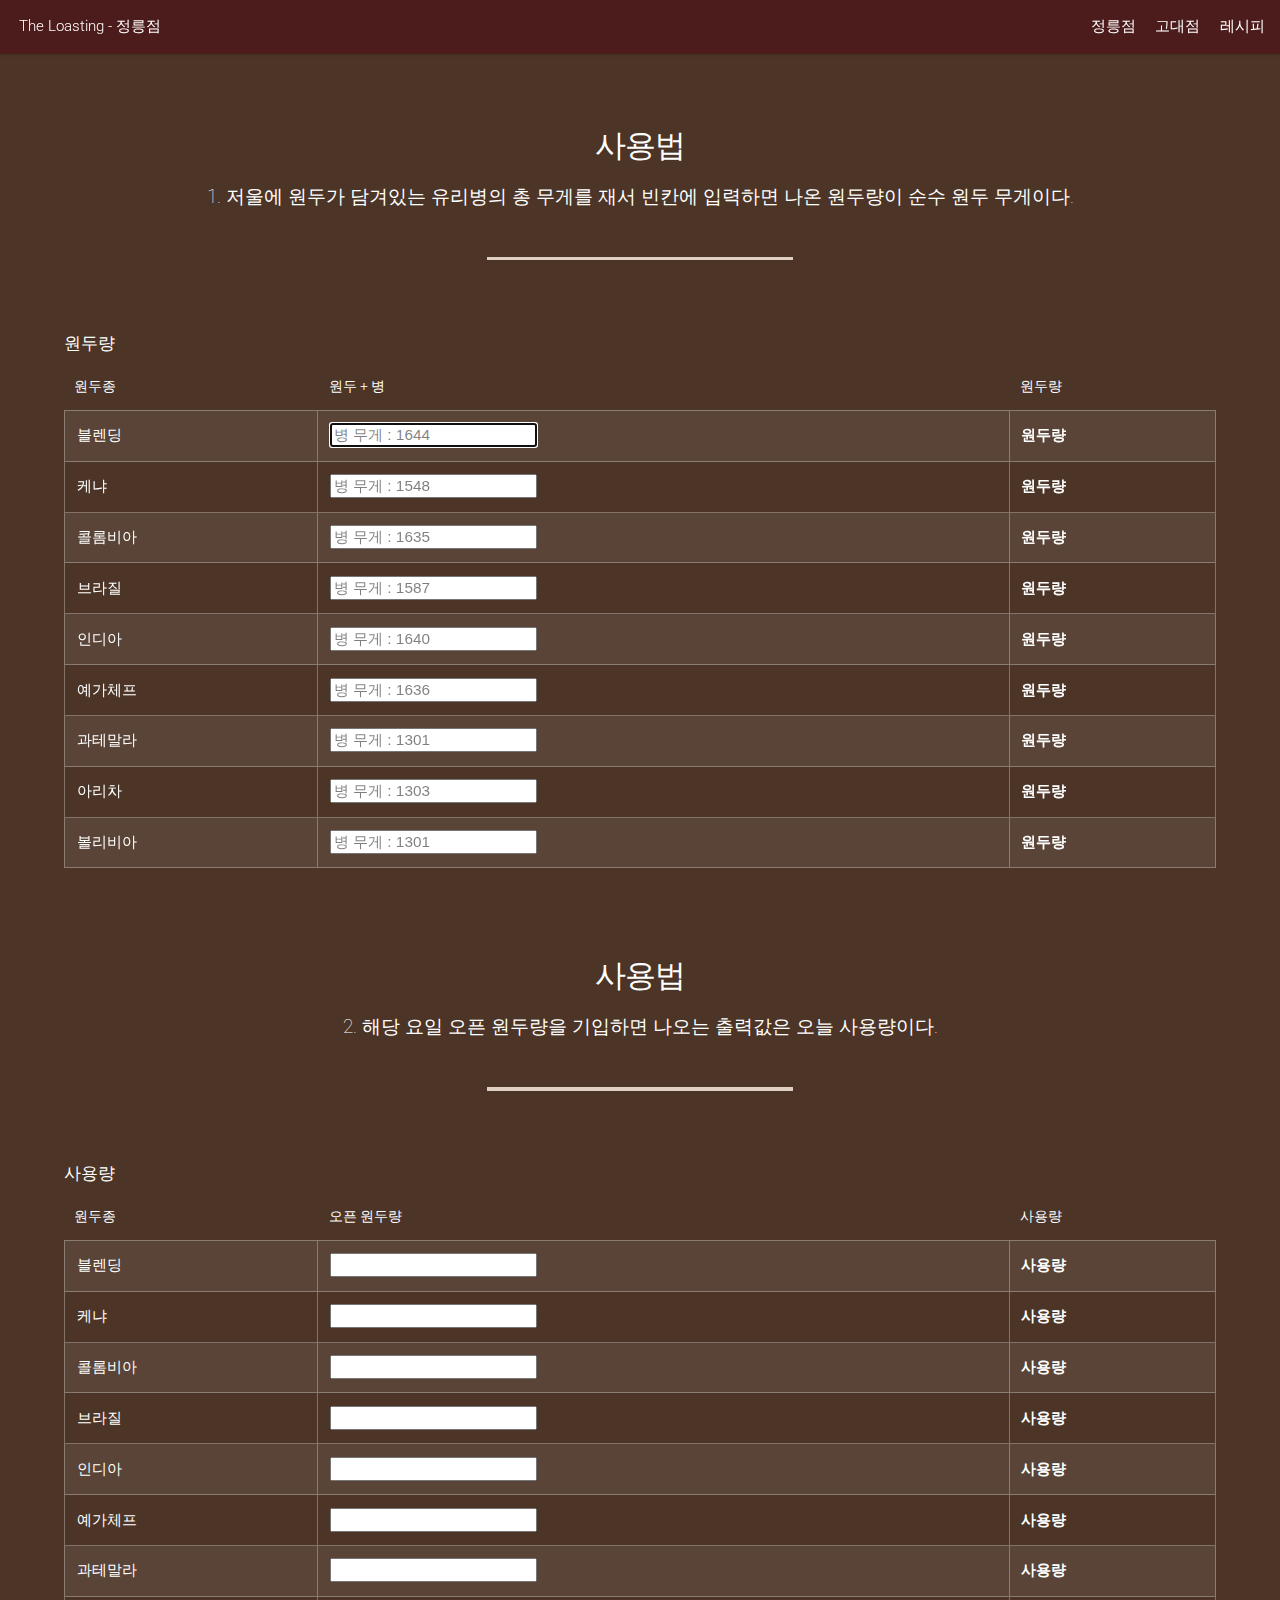
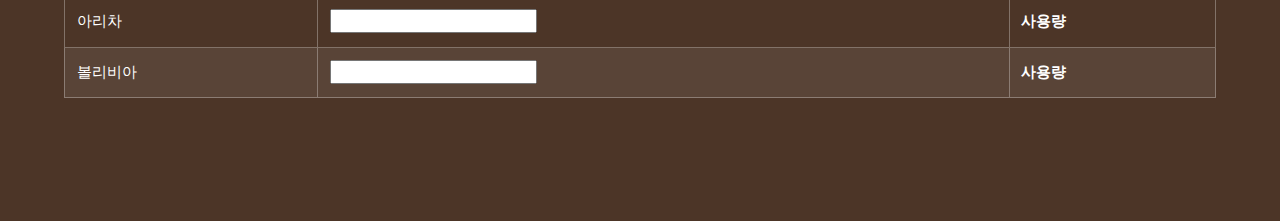
<file: index.html>
<!DOCTYPE HTML>
<!--
	Landed by HTML5 UP
	html5up.net | @ajlkn
	Free for personal and commercial use under the CCA 3.0 license (html5up.net/license)
-->

<!--
 ------------------------------
 * @history
 	version		date		brief
 	1.0.0.		2017-06-21	페이지생성및 자바스크립트 원두 계산기 기능 구현
	1.0.1.		2017-07-02	아이폰4 화면크기에 맞게 글씨 크기 수정
	1.0.2.		2017-07-20	<meta> 코드를 삽입해 아이폰애서 입력시 확대되는 현상 방지
	1.1.0.		2017-07-20	필요없는 js연결을 제거해 데이터 절약, 이용안하는 css코드 전면 삭제
	1.1.1.		2017-07-20	recipe.html 페이지생성및 연결
	1.2.0.		2017-08-13	값입력시 계산결과 자동화
	1.3.0.		2017-08-18	고대점페이지 추가, 정릉점과 고대점 페이지 연결
	1.4.0.		2017-08-20	모바일페이지 메뉴 재생성, 메뉴연결 - js재연결
	1.4.1.		2017-08-21	input값 최대 입력4자리 제한
	1.4.2.		2017-08-22	javascript 배열, 반복문추가를 통한 코드 단순화
	1.4.3.		2017-08-24	원두 워시드 -> 예가체프로 이름 변경, 계산버튼 제거
	1.4.4.		2017-10-31	바리스타 추천 원두 변경 만델링 -> 볼리비아
	1.4.5.		2017-11-03	input에 hint속성으로 병 무게를 보여주기 기능 추가(css에서 placeholder 색상을 바꿔야 했음)
	1.4.6.		2018-01-12	input의 focus를 자동으로 이동하게 하였음.
* ----------------------------
 -->
<html>
	<head>
		<title>커피 원두량, 사용량 계산기</title>
		<meta charset="utf-8" />
		<meta name="viewport" content="user-scalable=no, initial-scale=1.0, maximum-scale=1.0, minimum-scale=1.0, width=device-width" />
		<!--[if lte IE 8]><script src="assets/js/ie/html5shiv.js"></script><![endif]-->
		<link rel="stylesheet" href="assets/css/main.css" />
		<!--[if lte IE 9]><link rel="stylesheet" href="assets/css/ie9.css" /><![endif]-->
		<!--[if lte IE 8]><link rel="stylesheet" href="assets/css/ie8.css" /><![endif]-->
	
	<!-- 원두 계산기 구현 함수 -->
	<script>
		
		function showSum(number,obj,nextcol) {
		
		var weight = new Array();
			weight[0] = 1644;
			weight[1] = 1548;
			weight[2] = 1635;
			weight[3] = 1587;
			weight[4] = 1640;
			weight[5] = 1636;
			weight[6] = 1301;
			weight[7] = 1303;
			weight[8] = 1301;
		var num = new Array();
		var result = new Array();

		for (var i = 0; i <= 8; i++) {
			/*원두량 계산*/
			num[i] =document.getElementsByTagName("input")[i].value;
			result[i] = parseInt(num[i]) - weight[i];
			document.getElementsByTagName("output")[i].value=result[i];
			/*사용량 계산*/
			num[i+9] =document.getElementsByTagName("input")[i+9].value;
			result[i+9] = parseInt(num[i+9]) - result[i];
			document.getElementsByTagName("output")[i+9].value=result[i+9];
			}
			
			var frm=document.all;
			if(obj.value.length==number)
			{
				next_c="frm."+nextcol+".focus();"
				eval(next_c);
			}
		
		}

	</script>
	
	</head>
	<body>
		<div id="page-wrapper">

			<!-- Header -->
				<header id="header">
					<h1 id="logo"><a href="index.html">The Loasting - 정릉점</a></h1>
					 <nav id="nav">
						<ul>
							<li><a href="index.html">정릉점</a></li>
							<li><a href="korea.html">고대점</a></li>
							<li><a href="recipe.html">레시피</a></li>
							<!--<li><a href="#" class="button special">Sign Up</a></li>-->
						</ul>
					</nav>
				</header>

			<!-- Main -->
				<div id="main" class="wrapper style1">
					<div class="container">
						<header class="major">
							<h2>사용법</h2>
							<p>1. 저울에 원두가 담겨있는 유리병의 총 무게를 재서 빈칸에 입력하면 나온 원두량이 순수 원두 무게이다.</p>
						</header>

							<section>
								
								<h4>원두량</h4>
								<div class="table-wrapper">
									<table class="alt">
										<thead>
											<tr>
												<th>원두종</th>
												<th>원두 + 병</th>
												<th>원두량</th>
											</tr>
										</thead>
										<tbody>
										<!--
											onkeyup을 추가함으로서 계산 자동화
										-->
											<tr>
												<td>블렌딩</td>
												<td><input type="tel" onkeyup="javascript:showSum(4, this, 'n_2')" maxlength="4" placeholder="병 무게 : 1644" autofocus /></td>
												<td><output> 원두량 </output></td>
											</tr>
											<tr>
												<td>케냐</td>
												<td><input type="tel" name="n_2" onkeyup="javascript:showSum(4, this, 'n_3')" maxlength="4" placeholder="병 무게 : 1548" /></td>
												<td><output> 원두량 </output></td>
											</tr>
											<tr>
												<td>콜롬비아</td>
												<td><input type="tel" name="n_3" onkeyup="javascript:showSum(4, this, 'n_4')" maxlength="4" placeholder="병 무게 : 1635" /></td>
												<td><output> 원두량 </output></td>
											</tr>
											<tr>
												<td>브라질</td>
												<td><input type="tel" name="n_4" onkeyup="javascript:showSum(4, this, 'n_5')" maxlength="4" placeholder="병 무게 : 1587" /></td>
												<td><output> 원두량 </output></td>
											</tr>
											<tr>
												<td>인디아</td>
												<td><input type="tel" name="n_5" onkeyup="javascript:showSum(4, this, 'n_6')" maxlength="4" placeholder="병 무게 : 1640" /></td>
												<td><output> 원두량 </output></td>
											</tr>
											<tr>
												<td>예가체프</td>
												<td><input type="tel" name="n_6" onkeyup="javascript:showSum(4, this, 'n_7')" maxlength="4" placeholder="병 무게 : 1636" /></td>
												<td><output> 원두량 </output></td>
											</tr>
											<tr>
												<td>과테말라</td>
												<td><input type="tel" name="n_7" onkeyup="javascript:showSum(4, this, 'n_8')" maxlength="4" placeholder="병 무게 : 1301" /></td>
												<td><output> 원두량 </output></td>
											</tr>
											<tr>
												<td>아리차</td>
												<td><input type="tel" name="n_8" onkeyup="javascript:showSum(4, this, 'n_9')" maxlength="4" placeholder="병 무게 : 1303" /></td>
												<td><output> 원두량 </output></td>
											</tr>
											<tr>
												<td>볼리비아</td>
												<td><input type="tel" name="n_9" onkeyup="javascript:showSum(4, this, 'n_9')" maxlength="4" placeholder="병 무게 : 1301" /></td>
												<td><output> 원두량 </output></td>
											</tr>
										</tbody>
									</table>
									<br/>
								</div>
								<br/>
								<header class="major">
							<h2>사용법</h2>
							<p>2. 해당 요일 오픈 원두량을 기입하면 나오는 출력값은 오늘 사용량이다.</p>
						</header>
								<h4>사용량</h4>
								<div class="table-wrapper">
									<table class="alt">
										<thead>
											<tr>
												<th>원두종</th>
												<th>오픈 원두량</th>
												<th>사용량</th>
											</tr>
										</thead>
										<tbody>
											<tr>
												<td>블렌딩</td>
												<td><input type="tel" onkeyup="javascript:showSum(4, this, 'n_10')" maxlength="4" /></td>
												<td><output> 사용량 </output></td>
											</tr>
											<tr>
												<td>케냐</td>
												<td><input type="tel" name="n_10" onkeyup="javascript:showSum(4, this, 'n_11')" maxlength="4" /></td>
												<td><output> 사용량 </output></td>
											</tr>
											<tr>
												<td>콜롬비아</td>
												<td> <input type="tel" name="n_11" onkeyup="javascript:showSum(4, this, 'n_12')" maxlength="4" /></td>
												<td><output> 사용량 </output></td>
											</tr>
											<tr>
												<td>브라질</td>
												<td><input type="tel" name="n_12" onkeyup="javascript:showSum(4, this, 'n_13')" maxlength="4" /></td>
												<td><output> 사용량 </output></td>
											</tr>
											<tr>
												<td>인디아</td>
												<td><input type="tel" name="n_13" onkeyup="javascript:showSum(4, this, 'n_14')" maxlength="4" /></td>
												<td><output> 사용량 </output></td>
											</tr>
											<tr>
												<td>예가체프</td>
												<td><input type="tel" name="n_14" onkeyup="javascript:showSum(4, this, 'n_15')" maxlength="4" /></td>
												<td><output> 사용량 </output></td>
											</tr>
											<tr>
												<td>과테말라</td>
												<td><input type="tel" name="n_15" onkeyup="javascript:showSum(4, this, 'n_16')" maxlength="4" /></td>
												<td><output> 사용량 </output></td>
											</tr>
											<tr>
												<td>아리차</td>
												<td><input type="tel" name="n_16" onkeyup="javascript:showSum(4, this, 'n_17')" maxlength="4" /></td>
												<td><output> 사용량 </output></td>
											</tr>
											<tr>
												<td>볼리비아</td>
												<td><input type="tel" name="n_17" onkeyup="javascript:showSum(4, this, 'n_17')" maxlength="4" /></td>
												<td><output> 사용량 </output></td>
											</tr>
										</tbody>
									</table>
									<br/><br/>
								</div>
							</section>

					</div>
				</div>

		</div>

		<!-- Scripts -->
			<script src="assets/js/jquery.min.js"></script>
			<script src="assets/js/jquery.scrolly.min.js"></script>
			<script src="assets/js/jquery.dropotron.min.js"></script>
			<script src="assets/js/jquery.scrollex.min.js"></script>
			<script src="assets/js/skel.min.js"></script>
			<script src="assets/js/util.js"></script>
			<!--[if lte IE 8]><script src="assets/js/ie/respond.min.js"></script><![endif]-->
			<script src="assets/js/main.js"></script>

	</body>
</html>
</file>
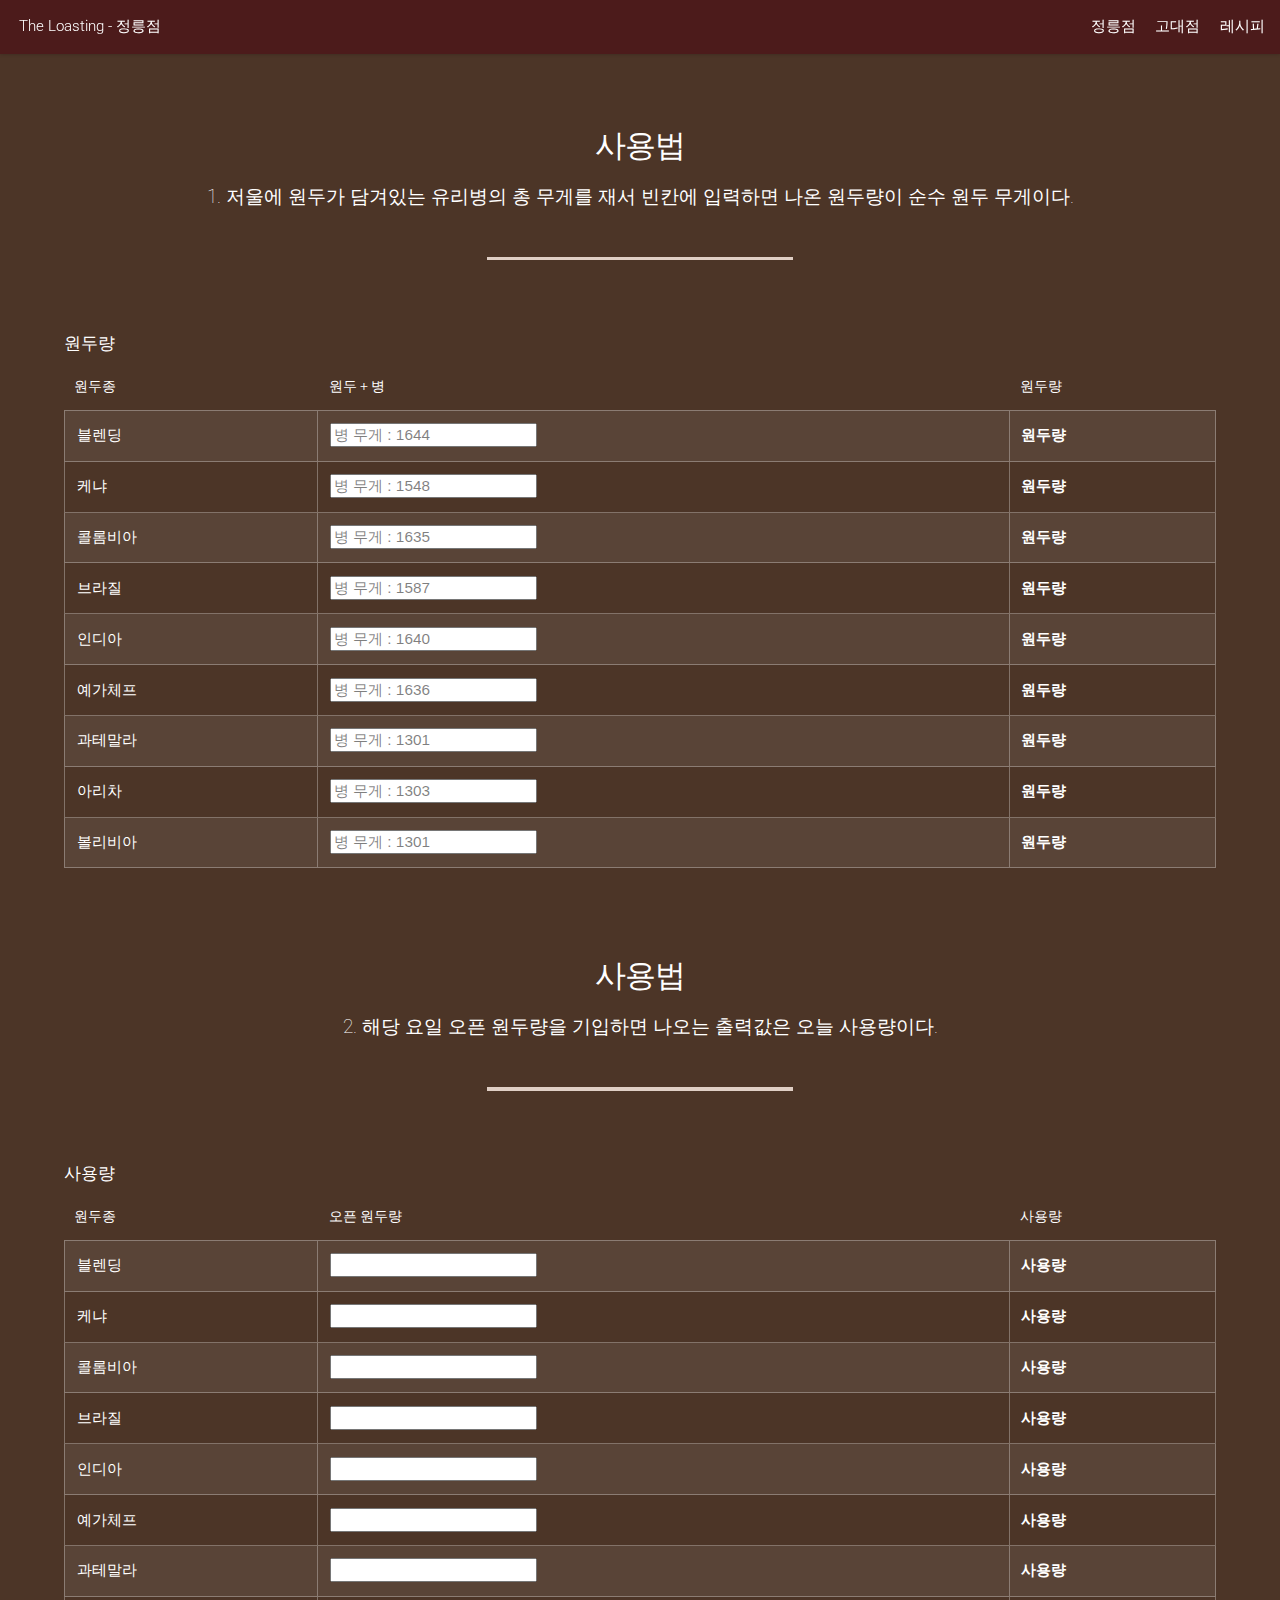
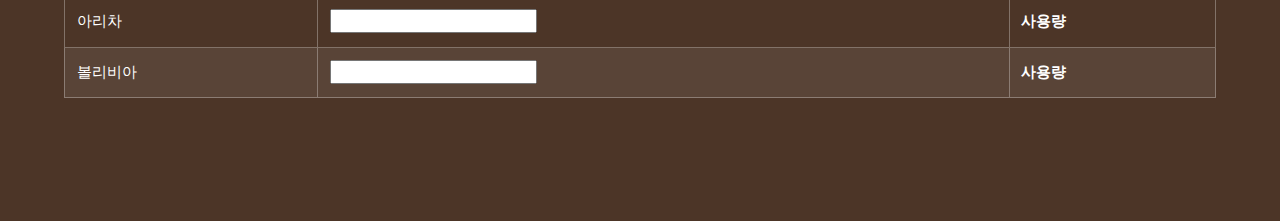
<file: index_18.1.12 origin.html>
<!DOCTYPE HTML>
<!--
	Landed by HTML5 UP
	html5up.net | @ajlkn
	Free for personal and commercial use under the CCA 3.0 license (html5up.net/license)
-->

<!--
 ------------------------------
 * @history
 	version		date		brief
 	1.0.0.		2017-06-21	페이지생성및 자바스크립트 원두 계산기 기능 구현
	1.0.1.		2017-07-02	아이폰4 화면크기에 맞게 글씨 크기 수정
	1.0.2.		2017-07-20	<meta> 코드를 삽입해 아이폰애서 입력시 확대되는 현상 방지
	1.1.0.		2017-07-20	필요없는 js연결을 제거해 데이터 절약, 이용안하는 css코드 전면 삭제
	1.1.1.		2017-07-20	recipe.html 페이지생성및 연결
	1.2.0.		2017-08-13	값입력시 계산결과 자동화
	1.3.0.		2017-08-18	고대점페이지 추가, 정릉점과 고대점 페이지 연결
	1.4.0.		2017-08-20	모바일페이지 메뉴 재생성, 메뉴연결 - js재연결
	1.4.1.		2017-08-21	input값 최대 입력4자리 제한
	1.4.2.		2017-08-22	javascript 배열, 반복문추가를 통한 코드 단순화
	1.4.3.		2017-08-24	원두 워시드 -> 예가체프로 이름 변경, 계산버튼 제거
	1.4.4.		2017-10-31	바리스타 추천 원두 변경 만델링 -> 볼리비아
	1.4.5.		2017-11-03	input에 hint속성으로 병 무게를 보여주기 기능 추가(css에서 placeholder 색상을 바꿔야 했음)
* ----------------------------
 -->
<html>
	<head>
		<title>커피 원두량, 사용량 계산기</title>
		<meta charset="utf-8" />
		<meta name="viewport" content="user-scalable=no, initial-scale=1.0, maximum-scale=1.0, minimum-scale=1.0, width=device-width" />
		<!--[if lte IE 8]><script src="assets/js/ie/html5shiv.js"></script><![endif]-->
		<link rel="stylesheet" href="assets/css/main.css" />
		<!--[if lte IE 9]><link rel="stylesheet" href="assets/css/ie9.css" /><![endif]-->
		<!--[if lte IE 8]><link rel="stylesheet" href="assets/css/ie8.css" /><![endif]-->
	
	<!-- 원두 계산기 구현 함수 -->
	<script>
		
		var showSum = function() {
		var weight = new Array();
			weight[0] = 1644;
			weight[1] = 1548;
			weight[2] = 1635;
			weight[3] = 1587;
			weight[4] = 1640;
			weight[5] = 1636;
			weight[6] = 1301;
			weight[7] = 1303;
			weight[8] = 1301;
		var num = new Array();
		var result = new Array();

		for (var i = 0; i <= 8; i++) {
			/*원두량 계산*/
			num[i] =document.getElementsByTagName("input")[i].value;
			result[i] = parseInt(num[i]) - weight[i];
			document.getElementsByTagName("output")[i].value=result[i];
			/*사용량 계산*/
			num[i+9] =document.getElementsByTagName("input")[i+9].value;
			result[i+9] = parseInt(num[i+9]) - result[i];
			document.getElementsByTagName("output")[i+9].value=result[i+9];
			}
			
		}

	</script>
	
	</head>
	<body>
		<div id="page-wrapper">

			<!-- Header -->
				<header id="header">
					<h1 id="logo"><a href="index.html">The Loasting - 정릉점</a></h1>
					 <nav id="nav">
						<ul>
							<li><a href="index.html">정릉점</a></li>
							<li><a href="korea.html">고대점</a></li>
							<li><a href="recipe.html">레시피</a></li>
							<!--<li><a href="#" class="button special">Sign Up</a></li>-->
						</ul>
					</nav>
				</header>

			<!-- Main -->
				<div id="main" class="wrapper style1">
					<div class="container">
						<header class="major">
							<h2>사용법</h2>
							<p>1. 저울에 원두가 담겨있는 유리병의 총 무게를 재서 빈칸에 입력하면 나온 원두량이 순수 원두 무게이다.</p>
						</header>

							<section>
								
								<h4>원두량</h4>
								<div class="table-wrapper">
									<table class="alt">
										<thead>
											<tr>
												<th>원두종</th>
												<th>원두 + 병</th>
												<th>원두량</th>
											</tr>
										</thead>
										<tbody>
										<!--
											onkeyup을 추가함으로서 계산 자동화
										-->
											<tr>
												<td>블렌딩</td>
												<td><input type="tel" onkeyup="javascript:showSum()" maxlength="4" placeholder="병 무게 : 1644" /></td>
												<td><output> 원두량 </output></td>
											</tr>
											<tr>
												<td>케냐</td>
												<td><input type="tel" onkeyup="javascript:showSum()" maxlength="4" placeholder="병 무게 : 1548" /></td>
												<td><output> 원두량 </output></td>
											</tr>
											<tr>
												<td>콜롬비아</td>
												<td> <input type="tel" onkeyup="javascript:showSum()" maxlength="4" placeholder="병 무게 : 1635" /></td>
												<td><output> 원두량 </output></td>
											</tr>
											<tr>
												<td>브라질</td>
												<td><input type="tel" onkeyup="javascript:showSum()" maxlength="4" placeholder="병 무게 : 1587" /></td>
												<td><output> 원두량 </output></td>
											</tr>
											<tr>
												<td>인디아</td>
												<td><input type="tel" onkeyup="javascript:showSum()" maxlength="4" placeholder="병 무게 : 1640" /></td>
												<td><output> 원두량 </output></td>
											</tr>
											<tr>
												<td>예가체프</td>
												<td><input type="tel" onkeyup="javascript:showSum()" maxlength="4" placeholder="병 무게 : 1636" /></td>
												<td><output> 원두량 </output></td>
											</tr>
											<tr>
												<td>과테말라</td>
												<td><input type="tel" onkeyup="javascript:showSum()" maxlength="4" placeholder="병 무게 : 1301" /></td>
												<td><output> 원두량 </output></td>
											</tr>
											<tr>
												<td>아리차</td>
												<td><input type="tel" onkeyup="javascript:showSum()" maxlength="4" placeholder="병 무게 : 1303" /></td>
												<td><output> 원두량 </output></td>
											</tr>
											<tr>
												<td>볼리비아</td>
												<td><input type="tel" onkeyup="javascript:showSum()" maxlength="4" placeholder="병 무게 : 1301" /></td>
												<td><output> 원두량 </output></td>
											</tr>
										</tbody>
									</table>
									<br/>
								</div>
								<br/>
								<header class="major">
							<h2>사용법</h2>
							<p>2. 해당 요일 오픈 원두량을 기입하면 나오는 출력값은 오늘 사용량이다.</p>
						</header>
								<h4>사용량</h4>
								<div class="table-wrapper">
									<table class="alt">
										<thead>
											<tr>
												<th>원두종</th>
												<th>오픈 원두량</th>
												<th>사용량</th>
											</tr>
										</thead>
										<tbody>
											<tr>
												<td>블렌딩</td>
												<td><input type="tel" onkeyup="javascript:showSum()" maxlength="4" /></td>
												<td><output> 사용량 </output></td>
											</tr>
											<tr>
												<td>케냐</td>
												<td><input type="tel" onkeyup="javascript:showSum()" maxlength="4" /></td>
												<td><output> 사용량 </output></td>
											</tr>
											<tr>
												<td>콜롬비아</td>
												<td> <input type="tel" onkeyup="javascript:showSum()" maxlength="4" /></td>
												<td><output> 사용량 </output></td>
											</tr>
											<tr>
												<td>브라질</td>
												<td><input type="tel" onkeyup="javascript:showSum()" maxlength="4" /></td>
												<td><output> 사용량 </output></td>
											</tr>
											<tr>
												<td>인디아</td>
												<td><input type="tel" onkeyup="javascript:showSum()" maxlength="4" /></td>
												<td><output> 사용량 </output></td>
											</tr>
											<tr>
												<td>예가체프</td>
												<td><input type="tel" onkeyup="javascript:showSum()" maxlength="4" /></td>
												<td><output> 사용량 </output></td>
											</tr>
											<tr>
												<td>과테말라</td>
												<td><input type="tel" onkeyup="javascript:showSum()" maxlength="4" /></td>
												<td><output> 사용량 </output></td>
											</tr>
											<tr>
												<td>아리차</td>
												<td><input type="tel" onkeyup="javascript:showSum()" maxlength="4" /></td>
												<td><output> 사용량 </output></td>
											</tr>
											<tr>
												<td>볼리비아</td>
												<td><input type="tel" onkeyup="javascript:showSum()" maxlength="4" /></td>
												<td><output> 사용량 </output></td>
											</tr>
										</tbody>
									</table>
									<br/><br/>
								</div>
							</section>

					</div>
				</div>

		</div>

		<!-- Scripts -->
			<script src="assets/js/jquery.min.js"></script>
			<script src="assets/js/jquery.scrolly.min.js"></script>
			<script src="assets/js/jquery.dropotron.min.js"></script>
			<script src="assets/js/jquery.scrollex.min.js"></script>
			<script src="assets/js/skel.min.js"></script>
			<script src="assets/js/util.js"></script>
			<!--[if lte IE 8]><script src="assets/js/ie/respond.min.js"></script><![endif]-->
			<script src="assets/js/main.js"></script>

	</body>
</html>
</file>
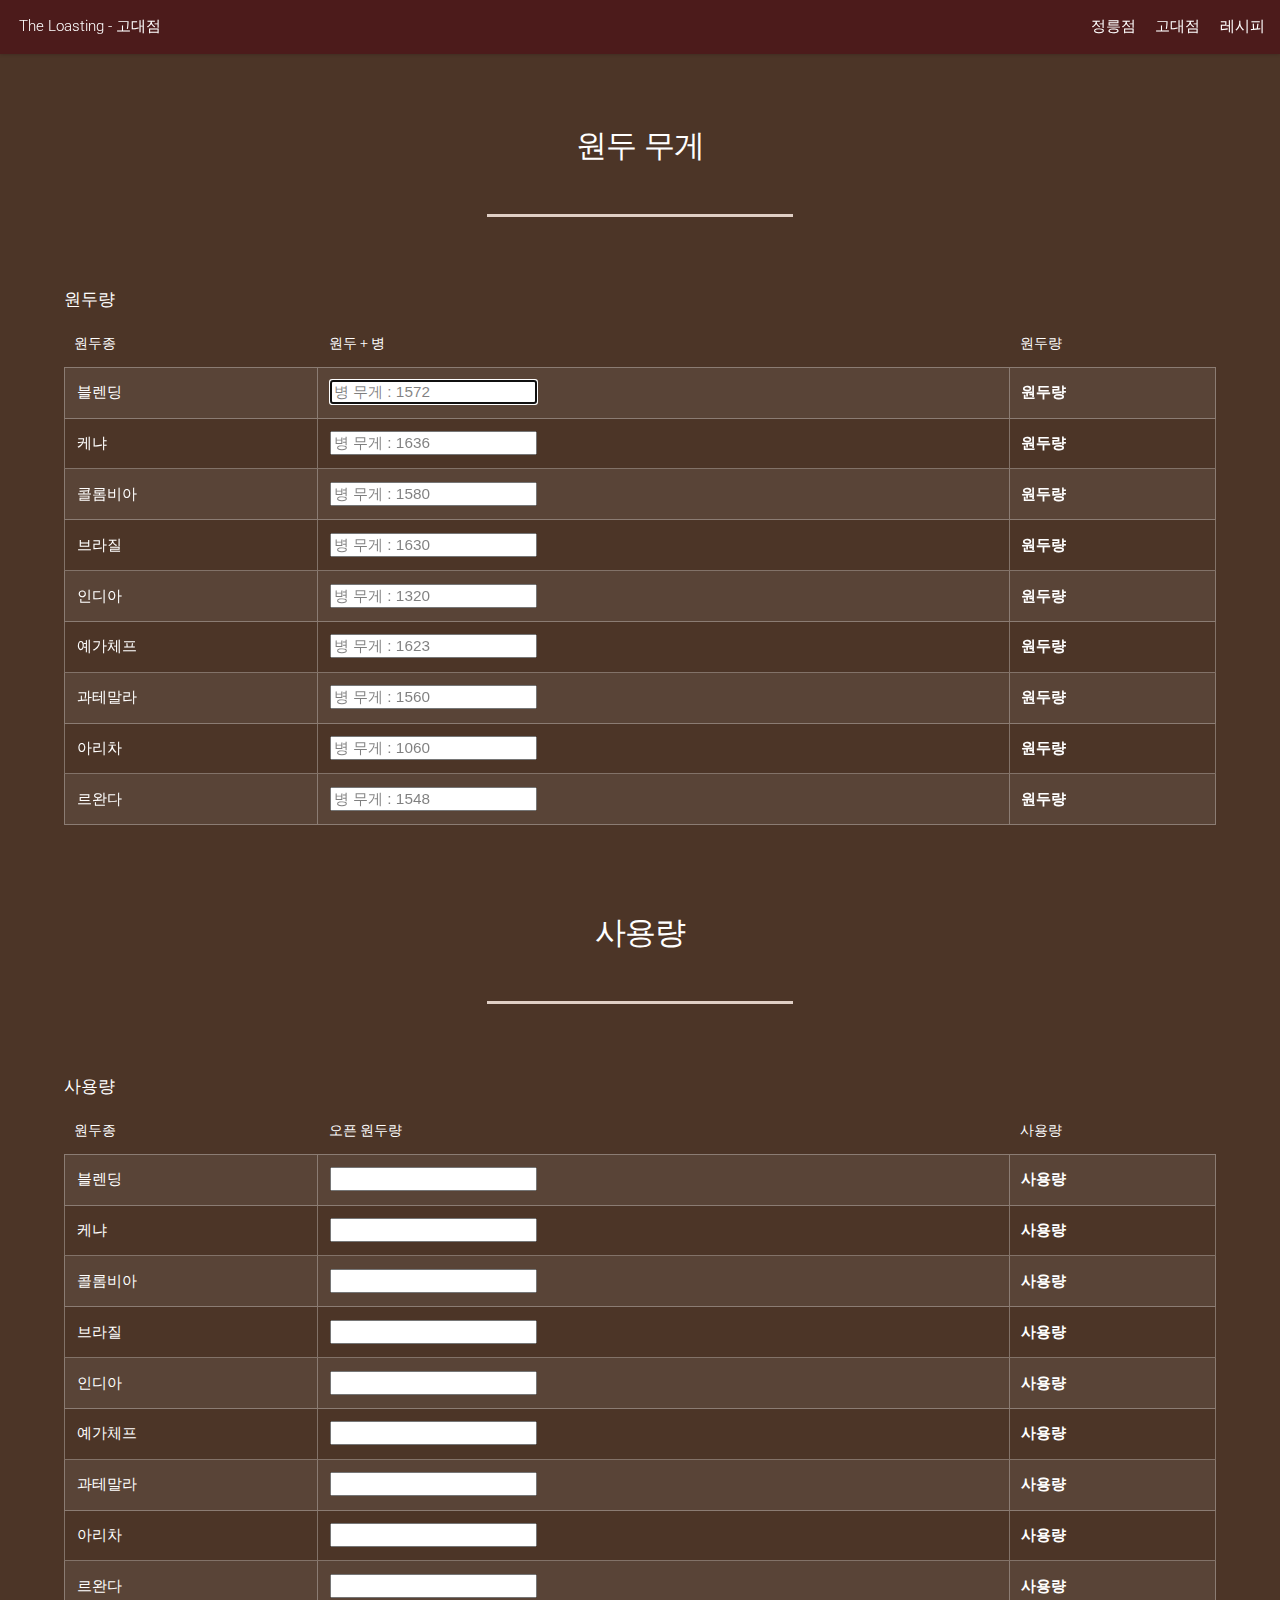
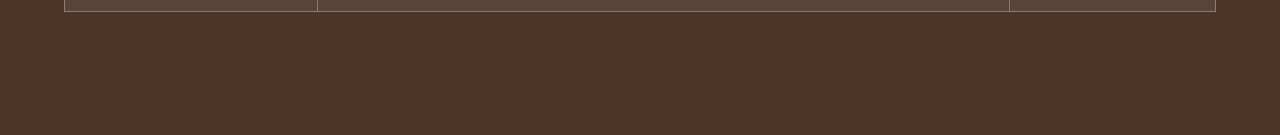
<file: korea.html>
<!DOCTYPE HTML>
<!--
	Landed by HTML5 UP
	html5up.net | @ajlkn
	Free for personal and commercial use under the CCA 3.0 license (html5up.net/license)
-->

<html>
	<head>
		<title>커피 원두량, 사용량 계산기</title>
		<meta charset="utf-8" />
		<meta name="viewport" content="user-scalable=no, initial-scale=1.0, maximum-scale=1.0, minimum-scale=1.0, width=device-width" />
		<!--[if lte IE 8]><script src="assets/js/ie/html5shiv.js"></script><![endif]-->
		<link rel="stylesheet" href="assets/css/main.css" />
		<!--[if lte IE 9]><link rel="stylesheet" href="assets/css/ie9.css" /><![endif]-->
		<!--[if lte IE 8]><link rel="stylesheet" href="assets/css/ie8.css" /><![endif]-->
	
	<!-- 원두 계산기 구현 함수 -->
	<script>
		
		function showSum(number,obj,nextcol) {
		
		var weight = new Array();
			weight[0] = 1572;
			weight[1] = 1636;
			weight[2] = 1580;
			weight[3] = 1630;
			weight[4] = 1320;
			weight[5] = 1623;
			weight[6] = 1560;
			weight[7] = 1060;
			weight[8] = 1548;
		var num = new Array();
		var result = new Array();

		for (var i = 0; i <= 8; i++) {
			/*원두량 계산*/
			num[i] =document.getElementsByTagName("input")[i].value;
			result[i] = parseInt(num[i]) - weight[i];
			document.getElementsByTagName("output")[i].value=result[i];
			/*사용량 계산*/
			num[i+9] =document.getElementsByTagName("input")[i+9].value;
			result[i+9] = parseInt(num[i+9]) - result[i];
			document.getElementsByTagName("output")[i+9].value=result[i+9];
			}
			
			var frm=document.all;
			if(obj.value.length==number)
			{
				next_c="frm."+nextcol+".focus();"
				eval(next_c);
			}
			
		}

	</script>
	
	</head>
	<body>
		<div id="page-wrapper">

			<!-- Header -->
				<header id="header">
					<h1 id="logo"><a href="index.html">The Loasting - 고대점</a></h1>
					 <nav id="nav">
						<ul>
							<li><a href="index.html">정릉점</a></li>
							<li><a href="korea.html">고대점</a></li>
							<li><a href="recipe.html">레시피</a></li>
							<!--<li><a href="#" class="button special">Sign Up</a></li>-->
						</ul>
					</nav>
				</header>

			<!-- Main -->
				<div id="main" class="wrapper style1">
					<div class="container">
						<header class="major">
							<h2>원두 무게</h2>
						</header>

							<section>
								
								<h4>원두량</h4>
								<div class="table-wrapper">
									<table class="alt">
										<thead>
											<tr>
												<th>원두종</th>
												<th>원두 + 병</th>
												<th>원두량</th>
											</tr>
										</thead>
										<tbody>
										<!--
											onkeyup을 추가함으로서 계산 자동화
										-->
											<tr>
												<td>블렌딩</td>
												<td><input type="tel" onkeyup="javascript:showSum(4, this, 'n_2')" maxlength="4" placeholder="병 무게 : 1572" autofocus /></td>
												<td><output> 원두량 </output></td>
											</tr>
											<tr>
												<td>케냐</td>
												<td><input type="tel" name="n_2" onkeyup="javascript:showSum(4, this, 'n_3')" maxlength="4" placeholder="병 무게 : 1636" /></td>
												<td><output> 원두량 </output></td>
											</tr>
											<tr>
												<td>콜롬비아</td>
												<td> <input type="tel" name="n_3" onkeyup="javascript:showSum(4, this, 'n_4')" maxlength="4" placeholder="병 무게 : 1580" /></td>
												<td><output> 원두량 </output></td>
											</tr>
											<tr>
												<td>브라질</td>
												<td><input type="tel" name="n_4" onkeyup="javascript:showSum(4, this, 'n_5')" maxlength="4" placeholder="병 무게 : 1630" /></td>
												<td><output> 원두량 </output></td>
											</tr>
											<tr>
												<td>인디아</td>
												<td><input type="tel" name="n_5" onkeyup="javascript:showSum(4, this, 'n_6')" maxlength="4" placeholder="병 무게 : 1320" /></td>
												<td><output> 원두량 </output></td>
											</tr>
											<tr>
												<td>예가체프</td>
												<td><input type="tel" name="n_6" onkeyup="javascript:showSum(4, this, 'n_7')" maxlength="4" placeholder="병 무게 : 1623" /></td>
												<td><output> 원두량 </output></td>
											</tr>
											<tr>
												<td>과테말라</td>
												<td><input type="tel" name="n_7" onkeyup="javascript:showSum(4, this, 'n_8')" maxlength="4" placeholder="병 무게 : 1560" /></td>
												<td><output> 원두량 </output></td>
											</tr>
											<tr>
												<td>아리차</td>
												<td><input type="tel" name="n_8" onkeyup="javascript:showSum(4, this, 'n_9')" maxlength="4" placeholder="병 무게 : 1060" /></td>
												<td><output> 원두량 </output></td>
											</tr>
											<tr>
												<td>르완다</td>
												<td><input type="tel" name="n_9" onkeyup="javascript:showSum(4, this, 'n_9')" maxlength="4" placeholder="병 무게 : 1548" /></td>
												<td><output> 원두량 </output></td>
											</tr>
										</tbody>
									</table>
									<br/>
								</div>
								<br/>
								<header class="major">
							<h2>사용량</h2>
						</header>
								<h4>사용량</h4>
								<div class="table-wrapper">
									<table class="alt">
										<thead>
											<tr>
												<th>원두종</th>
												<th>오픈 원두량</th>
												<th>사용량</th>
											</tr>
										</thead>
										<tbody>
											<tr>
												<td>블렌딩</td>
												<td><input type="tel" onkeyup="javascript:showSum(4, this, 'n_10')" maxlength="4" /></td>
												<td><output> 사용량 </output></td>
											</tr>
											<tr>
												<td>케냐</td>
												<td><input type="tel" name="n_10" onkeyup="javascript:showSum(4, this, 'n_11')" maxlength="4" /></td>
												<td><output> 사용량 </output></td>
											</tr>
											<tr>
												<td>콜롬비아</td>
												<td> <input type="tel" name="n_11" onkeyup="javascript:showSum(4, this, 'n_12')" maxlength="4" /></td>
												<td><output> 사용량 </output></td>
											</tr>
											<tr>
												<td>브라질</td>
												<td><input type="tel" name="n_12" onkeyup="javascript:showSum(4, this, 'n_13')" maxlength="4" /></td>
												<td><output> 사용량 </output></td>
											</tr>
											<tr>
												<td>인디아</td>
												<td><input type="tel" name="n_13" onkeyup="javascript:showSum(4, this, 'n_14')" maxlength="4" /></td>
												<td><output> 사용량 </output></td>
											</tr>
											<tr>
												<td>예가체프</td>
												<td><input type="tel" name="n_14" onkeyup="javascript:showSum(4, this, 'n_15')" maxlength="4" /></td>
												<td><output> 사용량 </output></td>
											</tr>
											<tr>
												<td>과테말라</td>
												<td><input type="tel" name="n_15" onkeyup="javascript:showSum(4, this, 'n_16')" maxlength="4" /></td>
												<td><output> 사용량 </output></td>
											</tr>
											<tr>
												<td>아리차</td>
												<td><input type="tel" name="n_16" onkeyup="javascript:showSum(4, this, 'n_17')" maxlength="4" /></td>
												<td><output> 사용량 </output></td>
											</tr>
											<tr>
												<td>르완다</td>
												<td><input type="tel" name="n_17" onkeyup="javascript:showSum(4, this, 'n_17')" maxlength="4" /></td>
												<td><output> 사용량 </output></td>
											</tr>
										</tbody>
									</table>
									<!--
									<button onclick="showSum()" class="button special small"> 사용량 계산 </button>
									-->
									<br/><br/>
								</div>
							</section>

					</div>
				</div>

		</div>

		<!-- Scripts -->
			<script src="assets/js/jquery.min.js"></script>
			<script src="assets/js/jquery.scrolly.min.js"></script>
			<script src="assets/js/jquery.dropotron.min.js"></script>
			<script src="assets/js/jquery.scrollex.min.js"></script>
			<script src="assets/js/skel.min.js"></script>
			<script src="assets/js/util.js"></script>
			<!--[if lte IE 8]><script src="assets/js/ie/respond.min.js"></script><![endif]-->
			<script src="assets/js/main.js"></script>

	</body>
</html>
</file>
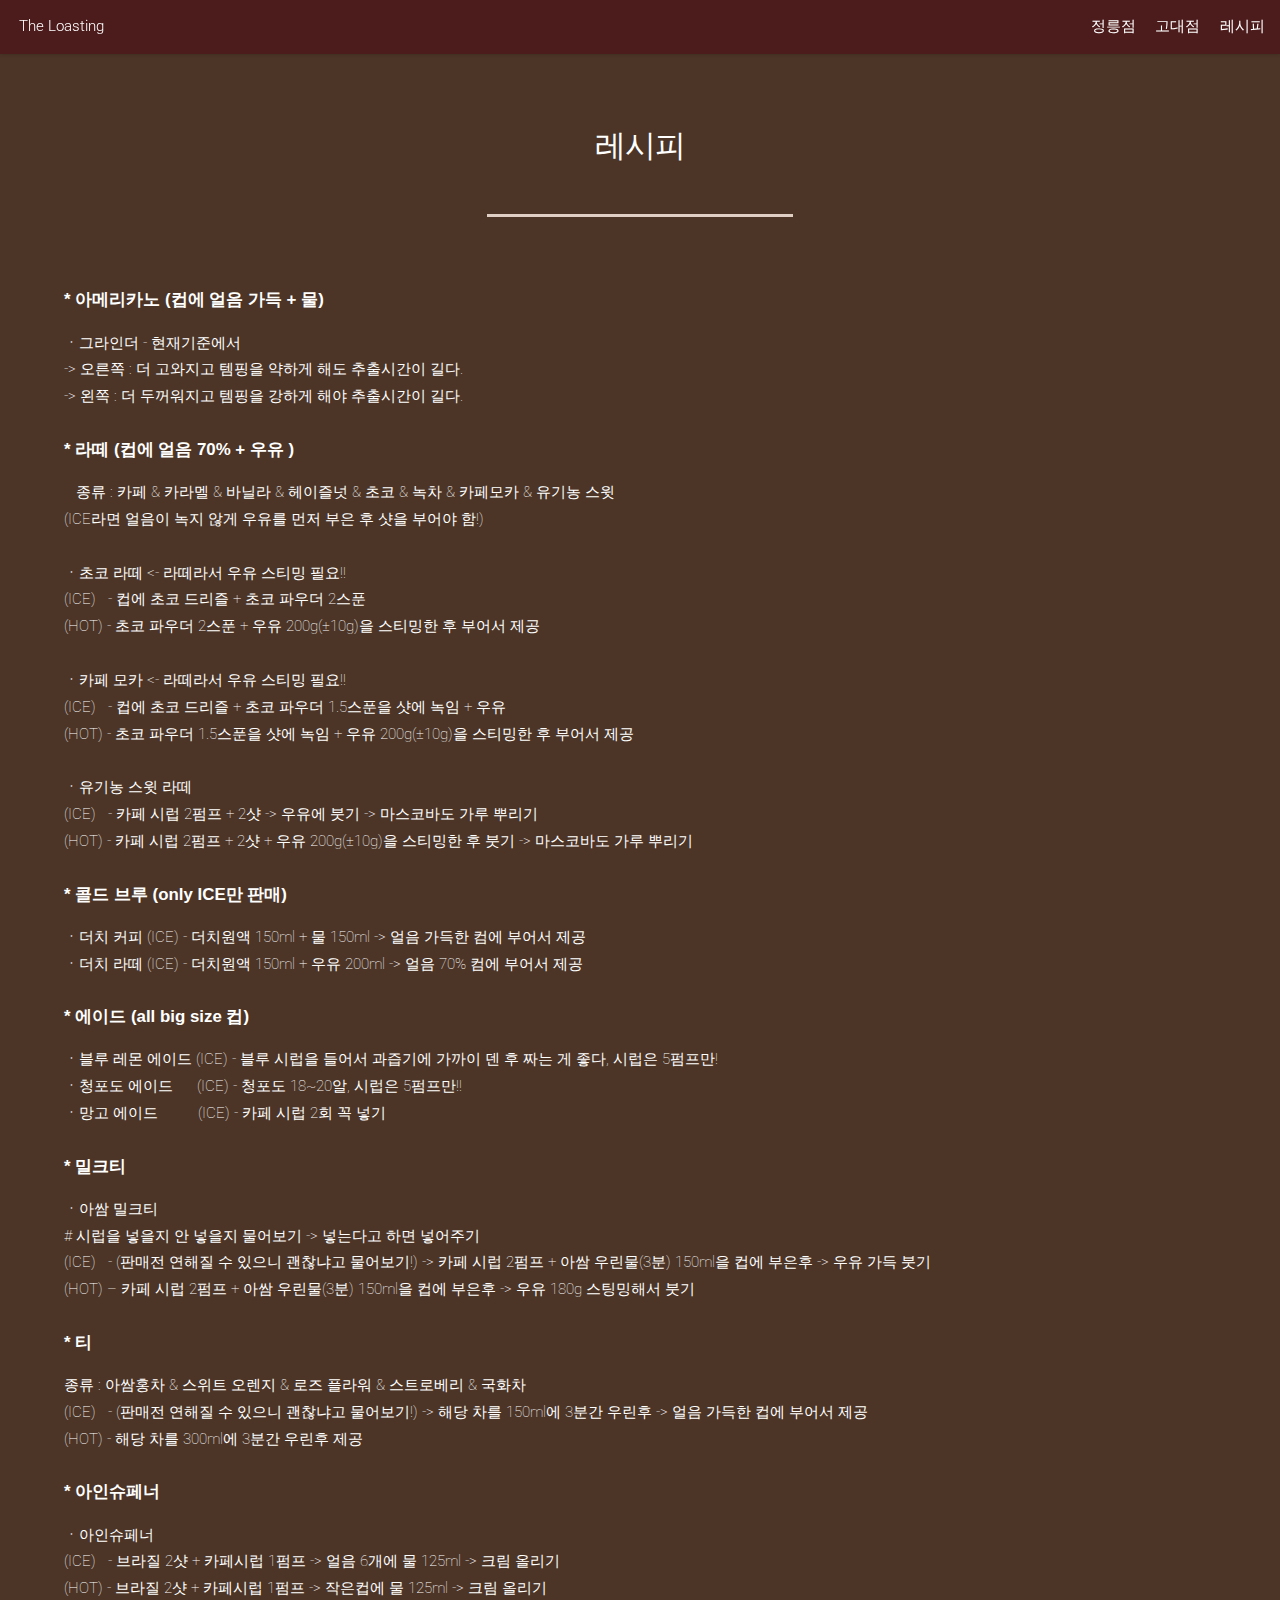
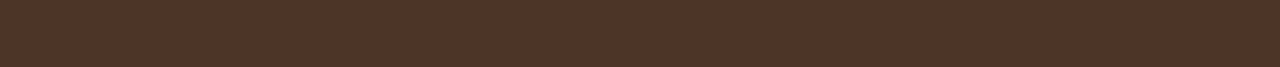
<file: recipe.html>
<!DOCTYPE HTML>
<!--
	Landed by HTML5 UP
	html5up.net | @ajlkn
	Free for personal and commercial use under the CCA 3.0 license (html5up.net/license)
-->

<!--
 ------------------------------
 * @history
 	version		date		brief
 	1.0.0.		2017-07-20	recipe.html 파일 생성및 초안 작성
 	1.0.1.		2017-07-20	레시피 내용 수정
	1.0.2.		2017-08-22	레시피 내용 수정 - 밀크티 관련
	1.0.3.		2017-08-24	레시피 내용 수정 - 아메리카노 관련
 * ----------------------------
 -->

<html>
	<head>
		<title>커피 원두량, 사용량 계산기</title>
		<meta charset="utf-8" />
		<meta name="viewport" content="user-scalable=no, initial-scale=1.0, maximum-scale=1.0, minimum-scale=1.0, width=device-width" />
		<!--[if lte IE 8]><script src="assets/js/ie/html5shiv.js"></script><![endif]-->
		<link rel="stylesheet" href="assets/css/main.css" />
		<!--[if lte IE 9]><link rel="stylesheet" href="assets/css/ie9.css" /><![endif]-->
		<!--[if lte IE 8]><link rel="stylesheet" href="assets/css/ie8.css" /><![endif]-->
	</head>
	<body>
		<div id="page-wrapper">

			<!-- Header -->
				<header id="header">
					<h1 id="logo"><a href="index.html">The Loasting</a></h1>
					 <nav id="nav">
						<ul>
							<li><a href="index.html">정릉점</a></li>
							<li><a href="korea.html">고대점</a></li>
							<li><a href="recipe.html">레시피</a></li>
							<!--<li><a href="#" class="button special">Sign Up</a></li>-->
						</ul>
					</nav>
				</header>

			<!-- Main -->
				<div id="main" class="wrapper style1">
					<div class="container">
						<header class="major">
							<h2>레시피</h2>

						</header>

							<section>

							<h4 style="font-weight: bold; font-family: sans-serif;">* 아메리카노 (컵에 얼음 가득 + 물)</h4>
								<div class="table-wrapper">
									ㆍ그라인더 - 현재기준에서  </br>
									-> 오른쪽 : 더 고와지고 템핑을 약하게 해도 추출시간이 길다.</br>
									-> 왼쪽  : 더 두꺼워지고 템핑을 강하게 해야 추출시간이 길다. </br></br>
								</div>

							<h4 style="font-weight: bold; font-family: sans-serif;">* 라떼 (컵에 얼음 70% + 우유 )</h4>
								<div class="table-wrapper">
									 &nbsp&nbsp 종류 : 카페 & 카라멜 & 바닐라 & 헤이즐넛 & 초코 & 녹차 & 카페모카 & 유기농 스윗</br>
									 (ICE라면 얼음이 녹지 않게 우유를 먼저 부은 후 샷을 부어야 함!)
									</br></br>
									ㆍ초코 라떼 <- 라떼라서 우유 스티밍 필요!!</br>
									(ICE) &nbsp&nbsp- 컵에 초코 드리즐 + 초코 파우더 2스푼</br>
									(HOT) - 초코 파우더 2스푼 + 우유 200g(±10g)을 스티밍한 후 부어서 제공</br>
									</br>
									ㆍ카페 모카 <- 라떼라서 우유 스티밍 필요!! </br>
									(ICE) &nbsp&nbsp- 컵에 초코 드리즐 + 초코 파우더 1.5스푼을 샷에 녹임 + 우유</br>
									(HOT) - 초코 파우더 1.5스푼을 샷에 녹임 + 우유 200g(±10g)을 스티밍한 후 부어서 제공</br>
									</br>
									ㆍ유기농 스윗 라떼  </br>
									(ICE) &nbsp&nbsp- 카페 시럽 2펌프 + 2샷 -> 우유에 붓기 -> 마스코바도 가루 뿌리기</br>
									(HOT) - 카페 시럽 2펌프 + 2샷 + 우유 200g(±10g)을 스티밍한 후 붓기 -> 마스코바도 가루 뿌리기</br>
									</br>
								</div>
							<h4 style="font-weight: bold; font-family: sans-serif;">* 콜드 브루 (only ICE만 판매)</h4>
								<div class="table-wrapper">
									ㆍ더치 커피 (ICE)  - 더치원액 150ml + 물 150ml -> 얼음 가득한 컴에 부어서 제공</br>	
									ㆍ더치 라떼 (ICE)  - 더치원액 150ml + 우유 200ml -> 얼음 70% 컴에 부어서 제공</br></br>
								</div>
							<h4 style="font-weight: bold; font-family: sans-serif;">* 에이드 (all big size 컵)</h4>
								<div class="table-wrapper">
									ㆍ블루 레몬 에이드 (ICE)  - 블루 시럽을 들어서 과즙기에 가까이 덴 후 짜는 게 좋다, 시럽은 5펌프만!</br>
									ㆍ청포도 에이드&nbsp&nbsp&nbsp&nbsp&nbsp&nbsp(ICE)  - 청포도 18~20알, 시럽은 5펌프만!!</br>
									ㆍ망고 에이드&nbsp&nbsp&nbsp&nbsp&nbsp&nbsp&nbsp&nbsp&nbsp&nbsp(ICE)  - 카페 시럽 2회 꼭 넣기</br>
								</div></br>
							<h4 style="font-weight: bold; font-family: sans-serif;">* 밀크티</h4>
								<div class="table-wrapper">
									ㆍ아쌈 밀크티</br>
									# 시럽을 넣을지 안 넣을지 물어보기 -> 넣는다고 하면 넣어주기</br>
									(ICE) &nbsp&nbsp- (판매전 연해질 수 있으니 괜찮냐고 물어보기!) -> 카페 시럽 2펌프 + 아쌈 우린물(3분) 150ml을 컵에 부은후 -> 우유 가득 붓기 </br>
									(HOT) – 카페 시럽 2펌프 + 아쌈 우린물(3분) 150ml을 컵에 부은후 -> 우유 180g 스팅밍해서 붓기</br></br>
								</div>

							<h4 style="font-weight: bold; font-family: sans-serif;">* 티</h4>
								<div class="table-wrapper">
									종류 : 아쌈홍차 & 스위트 오렌지 & 로즈 플라워 & 스트로베리 & 국화차</br>
									(ICE) &nbsp&nbsp- (판매전 연해질 수 있으니 괜찮냐고 물어보기!) -> 해당 차를 150ml에 3분간 우린후 -> 얼음 가득한 컵에 부어서 제공</br>
									(HOT) - 해당 차를 300ml에 3분간 우린후 제공</br>
								</div></br>
							<h4 style="font-weight: bold; font-family: sans-serif;">* 아인슈페너</h4>
								<div class="table-wrapper">
									ㆍ아인슈페너</br>
									(ICE) &nbsp&nbsp- 브라질 2샷 + 카페시럽 1펌프 -> 얼음 6개에 물 125ml -> 크림 올리기</br>
									(HOT) - 브라질 2샷 + 카페시럽 1펌프 -> 작은컵에 물 125ml -> 크림 올리기</br></br>
								</div>

								<!--
								<h4>* 라떼류</h4>
								<div class="table-wrapper">
									<table class="alt">
										<tbody>
											<tr>
												<td>카페 라떼</td>
												<td>바닐라 라떼</td>
												<td>카라멜 라떼</td>
											</tr>
											<tr>
												<td>헤이즐넛 라떼</td>
												<td>유기농 스윗 라떼</td>
												<td>그린티 라떼</td>
											</tr>
											<tr>
												<td>* 카페 모카</td>
												<td>* 핫 초코</td>
												<td>* 더치 라떼</td>
											</tr>
										</tbody>
									</table>
								</div>
								
							<h4>* 크림 올라가는 음료</h4>
								<div class="table-wrapper">
									<table class="alt">
										<tbody>
											<tr>
												<td>아인슈페너</td>
												<td>아인스모카무스</td>
											</tr>
										</tbody>
									</table>
								</div>

							<h4>* 차(tea)류</h4>
								<div class="table-wrapper">
									<table class="alt">
										<tbody>
											<tr>
												<td>국화차</td>
												<td>아쌈 홍차</td>
												<td>아쌈 밀크티</td>
											</tr>
											<tr>
												<td>스위트 오렌지</td>
												<td>로즈 플라워</td>
												<td>스트로베리</td>
											</tr>
										</tbody>
									</table>
								</div>

							<h4>* 음료류</h4>
								<div class="table-wrapper">
									<table class="alt">
										<tbody>
											<tr>
												<td>망고 에이드</td>
												<td>자몽 에이드</td>
												<td>아이스티(복숭아/석류)</td>
											</tr>
											<tr>
												<td>블루 레몬 에이드</td>
												<td>청포도 에이드</td>
												<td>자몽 / 망고 쥬스</td>
											</tr>
										</tbody>
									</table>
								</div>
								-->

							</section>

					</div>
				</div>

		</div>

		<!-- Scripts -->
			<script src="assets/js/jquery.min.js"></script>
			<script src="assets/js/jquery.scrolly.min.js"></script>
			<script src="assets/js/jquery.dropotron.min.js"></script>
			<script src="assets/js/jquery.scrollex.min.js"></script>
			<script src="assets/js/skel.min.js"></script>
			<script src="assets/js/util.js"></script>
			<!--[if lte IE 8]><script src="assets/js/ie/respond.min.js"></script><![endif]-->
			<script src="assets/js/main.js"></script>

	</body>
</html>
</file>
<file: assets/css/ie9.css>
/*
	Landed by HTML5 UP
	html5up.net | @ajlkn
	Free for personal and commercial use under the CCA 3.0 license (html5up.net/license)
*/

/* Loader */

	body.landing:before, body.landing:after {
		display: none !important;
	}

/* Icon */

	.icon.alt {
		color: inherit !important;
	}

	.icon.major.alt:before {
		color: #ffffff !important;
	}

/* Banner */

	#banner:after {
		background-color: rgba(23, 24, 32, 0.95);
	}

/* Footer */

	#footer .icons .icon.alt:before {
		color: #ffffff !important;
	}
</file>
<file: assets/css/ie8.css>
/*
	Landed by HTML5 UP
	html5up.net | @ajlkn
	Free for personal and commercial use under the CCA 3.0 license (html5up.net/license)
*/

/* Basic */

	body {
		color: #ffffff;
	}

	body, html, #page-wrapper {
		height: 100%;
	}

	blockquote {
		border-left: solid 4px #606067;
	}

	code {
		background: #32333b;
	}

	hr {
		border-bottom: solid 1px #606067;
	}

/* Icon */

	.icon.major {
		-ms-behavior: url("assets/js/ie/PIE.htc");
	}

/* Image */

	.image {
		position: relative;
		-ms-behavior: url("assets/js/ie/PIE.htc");
	}

		.image:before {
			display: none;
		}

		.image img {
			position: relative;
			-ms-behavior: url("assets/js/ie/PIE.htc");
		}

/* Form */

	input[type="text"],
	input[type="password"],
	input[type="email"],
	select,
	textarea {
		position: relative;
		-ms-behavior: url("assets/js/ie/PIE.htc");
	}

		input[type="text"]:focus,
		input[type="password"]:focus,
		input[type="email"]:focus,
		select:focus,
		textarea:focus {
			-ms-behavior: url("assets/js/ie/PIE.htc");
		}

	input[type="text"],
	input[type="password"],
	input[type="email"] {
		line-height: 3em;
	}

	input[type="checkbox"],
	input[type="radio"] {
		font-size: 3em;
	}

		input[type="checkbox"] + label:before,
		input[type="radio"] + label:before {
			display: none;
		}

/* Table */

	table tbody tr {
		border: solid 1px #606067;
	}

	table thead {
		border-bottom: solid 1px #606067;
	}

	table tfoot {
		border-top: solid 1px #606067;
	}

	table.alt tbody tr td {
		border: solid 1px #606067;
	}

/* Button */

	input[type="submit"],
	input[type="reset"],
	input[type="button"],
	.button {
		border: solid 1px #ffffff !important;
	}

		input[type="submit"].special,
		input[type="reset"].special,
		input[type="button"].special,
		.button.special {
			border: 0 !important;
		}

/* Goto Next */

	.goto-next {
		display: none;
	}

/* Spotlight */

	.spotlight {
		height: 100%;
	}

		.spotlight .content {
			background: #272833;
		}

/* Wrapper */

	.wrapper.style2 input[type="text"]:focus,
	.wrapper.style2 input[type="password"]:focus,
	.wrapper.style2 input[type="email"]:focus,
	.wrapper.style2 select:focus,
	.wrapper.style2 textarea:focus {
		border-color: #ffffff;
	}

	.wrapper.style2 input[type="submit"].special:hover, .wrapper.style2 input[type="submit"].special:active,
	.wrapper.style2 input[type="reset"].special:hover,
	.wrapper.style2 input[type="reset"].special:active,
	.wrapper.style2 input[type="button"].special:hover,
	.wrapper.style2 input[type="button"].special:active,
	.wrapper.style2 .button.special:hover,
	.wrapper.style2 .button.special:active {
		color: #e44c65 !important;
	}

/* Dropotron */

	.dropotron {
		background: #272833;
		box-shadow: none !important;
		-ms-behavior: url("assets/js/ie/PIE.htc");
	}

		.dropotron > li a, .dropotron > li span {
			color: #ffffff !important;
		}

		.dropotron.level-0 {
			margin-top: 0;
		}

			.dropotron.level-0:before {
				display: none;
			}

/* Header */

	#header {
		background: #272833;
	}

/* Banner */

	#banner {
		height: 100%;
	}

		#banner:before {
			height: 100%;
		}

		#banner:after {
			background-image: url("images/ie/banner-overlay.png");
		}
</file>
<file: assets/css/main.css>
@import url("font-awesome.min.css");
@import url("https://fonts.googleapis.com/css?family=Roboto:100,300,100italic,300italic");

/*
	Landed by HTML5 UP
	html5up.net | @ajlkn
	Free for personal and commercial use under the CCA 3.0 license (html5up.net/license)
	*/

	/* Reset */

	html, body, div, span, applet, object, iframe, h1, h2, h3, h4, h5, h6, p, blockquote, pre, a, abbr, acronym, address, big, cite, code, del, dfn, em, img, ins, kbd, q, s, samp, small, strike, strong, sub, sup, tt, var, b, u, i, center, dl, dt, dd, ol, ul, li, fieldset, form, label, legend, table, caption, tbody, tfoot, thead, tr, th, td, article, aside, canvas, details, embed, figure, figcaption, footer, header, hgroup, menu, nav, output, ruby, section, summary, time, mark, audio, video {
		margin: 0;
		padding: 0;
		border: 0;
		font-size: 100%;
		font: inherit;
		vertical-align: baseline;
	}

	output {
		font-weight: bold;
	}

	article, aside, details, figcaption, figure, footer, header, hgroup, menu, nav, section {
		display: block;
	}
	
	body {
		line-height: 1;
	}

	ol, ul {
		list-style: none;
	}

	blockquote, q {
		quotes: none;
	}

	blockquote:before, blockquote:after, q:before, q:after {
		content: '';
		content: none;
	}

	table {
		border-collapse: collapse;
		border-spacing: 0;
	}

	body {
		-webkit-text-size-adjust: none;
	}

	/* Box Model */

	*, *:before, *:after {
		-moz-box-sizing: border-box;
		-webkit-box-sizing: border-box;
		box-sizing: border-box;
	}

	/* Containers */

	.container {
		margin-left: auto;
		margin-right: auto;
	}

	.container.\31 25\25 {
		width: 100%;
		max-width: 87.5em;
		min-width: 70em;
	}

	.container.\37 5\25 {
		width: 52.5em;
	}

	.container.\35 0\25 {
		width: 35em;
	}

	.container.\32 5\25 {
		width: 17.5em;
	}

	.container {
		width: 70em;
	}

	@media screen and (max-width: 1680px) {

		.container.\31 25\25 {
			width: 100%;
			max-width: 87.5em;
			min-width: 70em;
		}

		.container.\37 5\25 {
			width: 52.5em;
		}

		.container.\35 0\25 {
			width: 35em;
		}

		.container.\32 5\25 {
			width: 17.5em;
		}

		.container {
			width: 70em;
		}

	}

	@media screen and (max-width: 1280px) {

		.container.\31 25\25 {
			width: 100%;
			max-width: 112.5%;
			min-width: 90%;
		}

		.container.\37 5\25 {
			width: 67.5%;
		}

		.container.\35 0\25 {
			width: 45%;
		}

		.container.\32 5\25 {
			width: 22.5%;
		}

		.container {
			width: 90%;
		}

	}

	@media screen and (max-width: 980px) {

		.container.\31 25\25 {
			width: 100%;
			max-width: 125%;
			min-width: 100%;
		}

		.container.\37 5\25 {
			width: 75%;
		}

		.container.\35 0\25 {
			width: 50%;
		}

		.container.\32 5\25 {
			width: 25%;
		}

		.container {
			width: 100% !important;
		}

	}

	@media screen and (max-width: 736px) {

		.container.\31 25\25 {
			width: 100%;
			max-width: 125%;
			min-width: 100%;
		}

		.container.\37 5\25 {
			width: 75%;
		}

		.container.\35 0\25 {
			width: 50%;
		}

		.container.\32 5\25 {
			width: 25%;
		}

		.container {
			width: 100% !important;
			font-size: 9pt;
		}

	}

	@media screen and (max-width: 480px) {



		.container.\31 25\25 {
			width: 100%;
			max-width: 125%;
			min-width: 100%;
		}

		.container.\37 5\25 {
			width: 75%;
		}

		.container.\35 0\25 {
			width: 50%;
		}

		.container.\32 5\25 {
			width: 25%;
		}

		.container {
			width: 100% !important;
			font-size: 8pt;

		}

	}



	@media screen and (max-width: 1680px) {

		.row > * {
			padding: 0 0 0 2.5em;
		}

		.row {
			margin: 0 0 -1px -2.5em;
		}

		.row.uniform > * {
			padding: 2.5em 0 0 2.5em;
		}

		.row.uniform {
			margin: -2.5em 0 -1px -2.5em;
		}

		.row.\32 00\25 > * {
			padding: 0 0 0 5em;
		}

		.row.\32 00\25 {
			margin: 0 0 -1px -5em;
		}

		.row.uniform.\32 00\25 > * {
			padding: 5em 0 0 5em;
		}

		.row.uniform.\32 00\25 {
			margin: -5em 0 -1px -5em;
		}

		.row.\31 50\25 > * {
			padding: 0 0 0 3.75em;
		}

		.row.\31 50\25 {
			margin: 0 0 -1px -3.75em;
		}

		.row.uniform.\31 50\25 > * {
			padding: 3.75em 0 0 3.75em;
		}

		.row.uniform.\31 50\25 {
			margin: -3.75em 0 -1px -3.75em;
		}

		.row.\35 0\25 > * {
			padding: 0 0 0 1.25em;
		}

		.row.\35 0\25 {
			margin: 0 0 -1px -1.25em;
		}

		.row.uniform.\35 0\25 > * {
			padding: 1.25em 0 0 1.25em;
		}

		.row.uniform.\35 0\25 {
			margin: -1.25em 0 -1px -1.25em;
		}

		.row.\32 5\25 > * {
			padding: 0 0 0 0.625em;
		}

		.row.\32 5\25 {
			margin: 0 0 -1px -0.625em;
		}

		.row.uniform.\32 5\25 > * {
			padding: 0.625em 0 0 0.625em;
		}

		.row.uniform.\32 5\25 {
			margin: -0.625em 0 -1px -0.625em;
		}

		.\31 2u\28xlarge\29, .\31 2u\24\28xlarge\29 {
			width: 100%;
			clear: none;
			margin-left: 0;
		}

		.\31 1u\28xlarge\29, .\31 1u\24\28xlarge\29 {
			width: 91.6666666667%;
			clear: none;
			margin-left: 0;
		}

		.\31 0u\28xlarge\29, .\31 0u\24\28xlarge\29 {
			width: 83.3333333333%;
			clear: none;
			margin-left: 0;
		}

		.\39 u\28xlarge\29, .\39 u\24\28xlarge\29 {
			width: 75%;
			clear: none;
			margin-left: 0;
		}

		.\38 u\28xlarge\29, .\38 u\24\28xlarge\29 {
			width: 66.6666666667%;
			clear: none;
			margin-left: 0;
		}

		.\37 u\28xlarge\29, .\37 u\24\28xlarge\29 {
			width: 58.3333333333%;
			clear: none;
			margin-left: 0;
		}

		.\36 u\28xlarge\29, .\36 u\24\28xlarge\29 {
			width: 50%;
			clear: none;
			margin-left: 0;
		}

		.\35 u\28xlarge\29, .\35 u\24\28xlarge\29 {
			width: 41.6666666667%;
			clear: none;
			margin-left: 0;
		}

		.\34 u\28xlarge\29, .\34 u\24\28xlarge\29 {
			width: 33.3333333333%;
			clear: none;
			margin-left: 0;
		}

		.\33 u\28xlarge\29, .\33 u\24\28xlarge\29 {
			width: 25%;
			clear: none;
			margin-left: 0;
		}

		.\32 u\28xlarge\29, .\32 u\24\28xlarge\29 {
			width: 16.6666666667%;
			clear: none;
			margin-left: 0;
		}

		.\31 u\28xlarge\29, .\31 u\24\28xlarge\29 {
			width: 8.3333333333%;
			clear: none;
			margin-left: 0;
		}

		.\31 2u\24\28xlarge\29 + *,
		.\31 1u\24\28xlarge\29 + *,
		.\31 0u\24\28xlarge\29 + *,
		.\39 u\24\28xlarge\29 + *,
		.\38 u\24\28xlarge\29 + *,
		.\37 u\24\28xlarge\29 + *,
		.\36 u\24\28xlarge\29 + *,
		.\35 u\24\28xlarge\29 + *,
		.\34 u\24\28xlarge\29 + *,
		.\33 u\24\28xlarge\29 + *,
		.\32 u\24\28xlarge\29 + *,
		.\31 u\24\28xlarge\29 + * {
			clear: left;
		}

		.\-11u\28xlarge\29 {
			margin-left: 91.66667%;
		}

		.\-10u\28xlarge\29 {
			margin-left: 83.33333%;
		}

		.\-9u\28xlarge\29 {
			margin-left: 75%;
		}

		.\-8u\28xlarge\29 {
			margin-left: 66.66667%;
		}

		.\-7u\28xlarge\29 {
			margin-left: 58.33333%;
		}

		.\-6u\28xlarge\29 {
			margin-left: 50%;
		}

		.\-5u\28xlarge\29 {
			margin-left: 41.66667%;
		}

		.\-4u\28xlarge\29 {
			margin-left: 33.33333%;
		}

		.\-3u\28xlarge\29 {
			margin-left: 25%;
		}

		.\-2u\28xlarge\29 {
			margin-left: 16.66667%;
		}

		.\-1u\28xlarge\29 {
			margin-left: 8.33333%;
		}

	}

	@media screen and (max-width: 1280px) {

		.row > * {
			padding: 0 0 0 2.5em;
		}

		.row {
			margin: 0 0 -1px -2.5em;
		}

		.row.uniform > * {
			padding: 2.5em 0 0 2.5em;
		}

		.row.uniform {
			margin: -2.5em 0 -1px -2.5em;
		}

		.row.\32 00\25 > * {
			padding: 0 0 0 5em;
		}

		.row.\32 00\25 {
			margin: 0 0 -1px -5em;
		}

		.row.uniform.\32 00\25 > * {
			padding: 5em 0 0 5em;
		}

		.row.uniform.\32 00\25 {
			margin: -5em 0 -1px -5em;
		}

		.row.\31 50\25 > * {
			padding: 0 0 0 3.75em;
		}

		.row.\31 50\25 {
			margin: 0 0 -1px -3.75em;
		}

		.row.uniform.\31 50\25 > * {
			padding: 3.75em 0 0 3.75em;
		}

		.row.uniform.\31 50\25 {
			margin: -3.75em 0 -1px -3.75em;
		}

		.row.\35 0\25 > * {
			padding: 0 0 0 1.25em;
		}

		.row.\35 0\25 {
			margin: 0 0 -1px -1.25em;
		}

		.row.uniform.\35 0\25 > * {
			padding: 1.25em 0 0 1.25em;
		}

		.row.uniform.\35 0\25 {
			margin: -1.25em 0 -1px -1.25em;
		}

		.row.\32 5\25 > * {
			padding: 0 0 0 0.625em;
		}

		.row.\32 5\25 {
			margin: 0 0 -1px -0.625em;
		}

		.row.uniform.\32 5\25 > * {
			padding: 0.625em 0 0 0.625em;
		}

		.row.uniform.\32 5\25 {
			margin: -0.625em 0 -1px -0.625em;
		}

		.\31 2u\28large\29, .\31 2u\24\28large\29 {
			width: 100%;
			clear: none;
			margin-left: 0;
		}

		.\31 1u\28large\29, .\31 1u\24\28large\29 {
			width: 91.6666666667%;
			clear: none;
			margin-left: 0;
		}

		.\31 0u\28large\29, .\31 0u\24\28large\29 {
			width: 83.3333333333%;
			clear: none;
			margin-left: 0;
		}

		.\39 u\28large\29, .\39 u\24\28large\29 {
			width: 75%;
			clear: none;
			margin-left: 0;
		}

		.\38 u\28large\29, .\38 u\24\28large\29 {
			width: 66.6666666667%;
			clear: none;
			margin-left: 0;
		}

		.\37 u\28large\29, .\37 u\24\28large\29 {
			width: 58.3333333333%;
			clear: none;
			margin-left: 0;
		}

		.\36 u\28large\29, .\36 u\24\28large\29 {
			width: 50%;
			clear: none;
			margin-left: 0;
		}

		.\35 u\28large\29, .\35 u\24\28large\29 {
			width: 41.6666666667%;
			clear: none;
			margin-left: 0;
		}

		.\34 u\28large\29, .\34 u\24\28large\29 {
			width: 33.3333333333%;
			clear: none;
			margin-left: 0;
		}

		.\33 u\28large\29, .\33 u\24\28large\29 {
			width: 25%;
			clear: none;
			margin-left: 0;
		}

		.\32 u\28large\29, .\32 u\24\28large\29 {
			width: 16.6666666667%;
			clear: none;
			margin-left: 0;
		}

		.\31 u\28large\29, .\31 u\24\28large\29 {
			width: 8.3333333333%;
			clear: none;
			margin-left: 0;
		}

		.\31 2u\24\28large\29 + *,
		.\31 1u\24\28large\29 + *,
		.\31 0u\24\28large\29 + *,
		.\39 u\24\28large\29 + *,
		.\38 u\24\28large\29 + *,
		.\37 u\24\28large\29 + *,
		.\36 u\24\28large\29 + *,
		.\35 u\24\28large\29 + *,
		.\34 u\24\28large\29 + *,
		.\33 u\24\28large\29 + *,
		.\32 u\24\28large\29 + *,
		.\31 u\24\28large\29 + * {
			clear: left;
		}

		.\-11u\28large\29 {
			margin-left: 91.66667%;
		}

		.\-10u\28large\29 {
			margin-left: 83.33333%;
		}

		.\-9u\28large\29 {
			margin-left: 75%;
		}

		.\-8u\28large\29 {
			margin-left: 66.66667%;
		}

		.\-7u\28large\29 {
			margin-left: 58.33333%;
		}

		.\-6u\28large\29 {
			margin-left: 50%;
		}

		.\-5u\28large\29 {
			margin-left: 41.66667%;
		}

		.\-4u\28large\29 {
			margin-left: 33.33333%;
		}

		.\-3u\28large\29 {
			margin-left: 25%;
		}

		.\-2u\28large\29 {
			margin-left: 16.66667%;
		}

		.\-1u\28large\29 {
			margin-left: 8.33333%;
		}

	}

	@media screen and (max-width: 980px) {

		.row > * {
			padding: 0 0 0 2.5em;
		}

		.row {
			margin: 0 0 -1px -2.5em;
		}

		.row.uniform > * {
			padding: 2.5em 0 0 2.5em;
		}

		.row.uniform {
			margin: -2.5em 0 -1px -2.5em;
		}

		.row.\32 00\25 > * {
			padding: 0 0 0 5em;
		}

		.row.\32 00\25 {
			margin: 0 0 -1px -5em;
		}

		.row.uniform.\32 00\25 > * {
			padding: 5em 0 0 5em;
		}

		.row.uniform.\32 00\25 {
			margin: -5em 0 -1px -5em;
		}

		.row.\31 50\25 > * {
			padding: 0 0 0 3.75em;
		}

		.row.\31 50\25 {
			margin: 0 0 -1px -3.75em;
		}

		.row.uniform.\31 50\25 > * {
			padding: 3.75em 0 0 3.75em;
		}

		.row.uniform.\31 50\25 {
			margin: -3.75em 0 -1px -3.75em;
		}

		.row.\35 0\25 > * {
			padding: 0 0 0 1.25em;
		}

		.row.\35 0\25 {
			margin: 0 0 -1px -1.25em;
		}

		.row.uniform.\35 0\25 > * {
			padding: 1.25em 0 0 1.25em;
		}

		.row.uniform.\35 0\25 {
			margin: -1.25em 0 -1px -1.25em;
		}

		.row.\32 5\25 > * {
			padding: 0 0 0 0.625em;
		}

		.row.\32 5\25 {
			margin: 0 0 -1px -0.625em;
		}

		.row.uniform.\32 5\25 > * {
			padding: 0.625em 0 0 0.625em;
		}

		.row.uniform.\32 5\25 {
			margin: -0.625em 0 -1px -0.625em;
		}

		.\31 2u\28medium\29, .\31 2u\24\28medium\29 {
			width: 100%;
			clear: none;
			margin-left: 0;
		}

		.\31 1u\28medium\29, .\31 1u\24\28medium\29 {
			width: 91.6666666667%;
			clear: none;
			margin-left: 0;
		}

		.\31 0u\28medium\29, .\31 0u\24\28medium\29 {
			width: 83.3333333333%;
			clear: none;
			margin-left: 0;
		}

		.\39 u\28medium\29, .\39 u\24\28medium\29 {
			width: 75%;
			clear: none;
			margin-left: 0;
		}

		.\38 u\28medium\29, .\38 u\24\28medium\29 {
			width: 66.6666666667%;
			clear: none;
			margin-left: 0;
		}

		.\37 u\28medium\29, .\37 u\24\28medium\29 {
			width: 58.3333333333%;
			clear: none;
			margin-left: 0;
		}

		.\36 u\28medium\29, .\36 u\24\28medium\29 {
			width: 50%;
			clear: none;
			margin-left: 0;
		}

		.\35 u\28medium\29, .\35 u\24\28medium\29 {
			width: 41.6666666667%;
			clear: none;
			margin-left: 0;
		}

		.\34 u\28medium\29, .\34 u\24\28medium\29 {
			width: 33.3333333333%;
			clear: none;
			margin-left: 0;
		}

		.\33 u\28medium\29, .\33 u\24\28medium\29 {
			width: 25%;
			clear: none;
			margin-left: 0;
		}

		.\32 u\28medium\29, .\32 u\24\28medium\29 {
			width: 16.6666666667%;
			clear: none;
			margin-left: 0;
		}

		.\31 u\28medium\29, .\31 u\24\28medium\29 {
			width: 8.3333333333%;
			clear: none;
			margin-left: 0;
		}

		.\31 2u\24\28medium\29 + *,
		.\31 1u\24\28medium\29 + *,
		.\31 0u\24\28medium\29 + *,
		.\39 u\24\28medium\29 + *,
		.\38 u\24\28medium\29 + *,
		.\37 u\24\28medium\29 + *,
		.\36 u\24\28medium\29 + *,
		.\35 u\24\28medium\29 + *,
		.\34 u\24\28medium\29 + *,
		.\33 u\24\28medium\29 + *,
		.\32 u\24\28medium\29 + *,
		.\31 u\24\28medium\29 + * {
			clear: left;
		}

		.\-11u\28medium\29 {
			margin-left: 91.66667%;
		}

		.\-10u\28medium\29 {
			margin-left: 83.33333%;
		}

		.\-9u\28medium\29 {
			margin-left: 75%;
		}

		.\-8u\28medium\29 {
			margin-left: 66.66667%;
		}

		.\-7u\28medium\29 {
			margin-left: 58.33333%;
		}

		.\-6u\28medium\29 {
			margin-left: 50%;
		}

		.\-5u\28medium\29 {
			margin-left: 41.66667%;
		}

		.\-4u\28medium\29 {
			margin-left: 33.33333%;
		}

		.\-3u\28medium\29 {
			margin-left: 25%;
		}

		.\-2u\28medium\29 {
			margin-left: 16.66667%;
		}

		.\-1u\28medium\29 {
			margin-left: 8.33333%;
		}

	}

	@media screen and (max-width: 736px) {

		.row > * {
			padding: 0 0 0 2.5em;
		}

		.row {
			margin: 0 0 -1px -2.5em;
		}

		.row.uniform > * {
			padding: 2.5em 0 0 2.5em;
		}

		.row.uniform {
			margin: -2.5em 0 -1px -2.5em;
		}

		.row.\32 00\25 > * {
			padding: 0 0 0 5em;
		}

		.row.\32 00\25 {
			margin: 0 0 -1px -5em;
		}

		.row.uniform.\32 00\25 > * {
			padding: 5em 0 0 5em;
		}

		.row.uniform.\32 00\25 {
			margin: -5em 0 -1px -5em;
		}

		.row.\31 50\25 > * {
			padding: 0 0 0 3.75em;
		}

		.row.\31 50\25 {
			margin: 0 0 -1px -3.75em;
		}

		.row.uniform.\31 50\25 > * {
			padding: 3.75em 0 0 3.75em;
		}

		.row.uniform.\31 50\25 {
			margin: -3.75em 0 -1px -3.75em;
		}

		.row.\35 0\25 > * {
			padding: 0 0 0 1.25em;
		}

		.row.\35 0\25 {
			margin: 0 0 -1px -1.25em;
		}

		.row.uniform.\35 0\25 > * {
			padding: 1.25em 0 0 1.25em;
		}

		.row.uniform.\35 0\25 {
			margin: -1.25em 0 -1px -1.25em;
		}

		.row.\32 5\25 > * {
			padding: 0 0 0 0.625em;
		}

		.row.\32 5\25 {
			margin: 0 0 -1px -0.625em;
		}

		.row.uniform.\32 5\25 > * {
			padding: 0.625em 0 0 0.625em;
		}

		.row.uniform.\32 5\25 {
			margin: -0.625em 0 -1px -0.625em;
		}

		.\31 2u\28small\29, .\31 2u\24\28small\29 {
			width: 100%;
			clear: none;
			margin-left: 0;
		}

		.\31 1u\28small\29, .\31 1u\24\28small\29 {
			width: 91.6666666667%;
			clear: none;
			margin-left: 0;
		}

		.\31 0u\28small\29, .\31 0u\24\28small\29 {
			width: 83.3333333333%;
			clear: none;
			margin-left: 0;
		}

		.\39 u\28small\29, .\39 u\24\28small\29 {
			width: 75%;
			clear: none;
			margin-left: 0;
		}

		.\38 u\28small\29, .\38 u\24\28small\29 {
			width: 66.6666666667%;
			clear: none;
			margin-left: 0;
		}

		.\37 u\28small\29, .\37 u\24\28small\29 {
			width: 58.3333333333%;
			clear: none;
			margin-left: 0;
		}

		.\36 u\28small\29, .\36 u\24\28small\29 {
			width: 50%;
			clear: none;
			margin-left: 0;
		}

		.\35 u\28small\29, .\35 u\24\28small\29 {
			width: 41.6666666667%;
			clear: none;
			margin-left: 0;
		}

		.\34 u\28small\29, .\34 u\24\28small\29 {
			width: 33.3333333333%;
			clear: none;
			margin-left: 0;
		}

		.\33 u\28small\29, .\33 u\24\28small\29 {
			width: 25%;
			clear: none;
			margin-left: 0;
		}

		.\32 u\28small\29, .\32 u\24\28small\29 {
			width: 16.6666666667%;
			clear: none;
			margin-left: 0;
		}

		.\31 u\28small\29, .\31 u\24\28small\29 {
			width: 8.3333333333%;
			clear: none;
			margin-left: 0;
		}

		.\31 2u\24\28small\29 + *,
		.\31 1u\24\28small\29 + *,
		.\31 0u\24\28small\29 + *,
		.\39 u\24\28small\29 + *,
		.\38 u\24\28small\29 + *,
		.\37 u\24\28small\29 + *,
		.\36 u\24\28small\29 + *,
		.\35 u\24\28small\29 + *,
		.\34 u\24\28small\29 + *,
		.\33 u\24\28small\29 + *,
		.\32 u\24\28small\29 + *,
		.\31 u\24\28small\29 + * {
			clear: left;
		}

		.\-11u\28small\29 {
			margin-left: 91.66667%;
		}

		.\-10u\28small\29 {
			margin-left: 83.33333%;
		}

		.\-9u\28small\29 {
			margin-left: 75%;
		}

		.\-8u\28small\29 {
			margin-left: 66.66667%;
		}

		.\-7u\28small\29 {
			margin-left: 58.33333%;
		}

		.\-6u\28small\29 {
			margin-left: 50%;
		}

		.\-5u\28small\29 {
			margin-left: 41.66667%;
		}

		.\-4u\28small\29 {
			margin-left: 33.33333%;
		}

		.\-3u\28small\29 {
			margin-left: 25%;
		}

		.\-2u\28small\29 {
			margin-left: 16.66667%;
		}

		.\-1u\28small\29 {
			margin-left: 8.33333%;
		}

	}

	@media screen and (max-width: 480px) {

		.row > * {
			padding: 0 0 0 2.5em;
		}

		.row {
			margin: 0 0 -1px -2.5em;
		}

		.row.uniform > * {
			padding: 2.5em 0 0 2.5em;
		}

		.row.uniform {
			margin: -2.5em 0 -1px -2.5em;
		}

		.row.\32 00\25 > * {
			padding: 0 0 0 5em;
		}

		.row.\32 00\25 {
			margin: 0 0 -1px -5em;
		}

		.row.uniform.\32 00\25 > * {
			padding: 5em 0 0 5em;
		}

		.row.uniform.\32 00\25 {
			margin: -5em 0 -1px -5em;
		}

		.row.\31 50\25 > * {
			padding: 0 0 0 3.75em;
		}

		.row.\31 50\25 {
			margin: 0 0 -1px -3.75em;
		}

		.row.uniform.\31 50\25 > * {
			padding: 3.75em 0 0 3.75em;
		}

		.row.uniform.\31 50\25 {
			margin: -3.75em 0 -1px -3.75em;
		}

		.row.\35 0\25 > * {
			padding: 0 0 0 1.25em;
		}

		.row.\35 0\25 {
			margin: 0 0 -1px -1.25em;
		}

		.row.uniform.\35 0\25 > * {
			padding: 1.25em 0 0 1.25em;
		}

		.row.uniform.\35 0\25 {
			margin: -1.25em 0 -1px -1.25em;
		}

		.row.\32 5\25 > * {
			padding: 0 0 0 0.625em;
		}

		.row.\32 5\25 {
			margin: 0 0 -1px -0.625em;
		}

		.row.uniform.\32 5\25 > * {
			padding: 0.625em 0 0 0.625em;
		}

		.row.uniform.\32 5\25 {
			margin: -0.625em 0 -1px -0.625em;
		}

		.\31 2u\28xsmall\29, .\31 2u\24\28xsmall\29 {
			width: 100%;
			clear: none;
			margin-left: 0;
		}

		.\31 1u\28xsmall\29, .\31 1u\24\28xsmall\29 {
			width: 91.6666666667%;
			clear: none;
			margin-left: 0;
		}

		.\31 0u\28xsmall\29, .\31 0u\24\28xsmall\29 {
			width: 83.3333333333%;
			clear: none;
			margin-left: 0;
		}

		.\39 u\28xsmall\29, .\39 u\24\28xsmall\29 {
			width: 75%;
			clear: none;
			margin-left: 0;
		}

		.\38 u\28xsmall\29, .\38 u\24\28xsmall\29 {
			width: 66.6666666667%;
			clear: none;
			margin-left: 0;
		}

		.\37 u\28xsmall\29, .\37 u\24\28xsmall\29 {
			width: 58.3333333333%;
			clear: none;
			margin-left: 0;
		}

		.\36 u\28xsmall\29, .\36 u\24\28xsmall\29 {
			width: 50%;
			clear: none;
			margin-left: 0;
		}

		.\35 u\28xsmall\29, .\35 u\24\28xsmall\29 {
			width: 41.6666666667%;
			clear: none;
			margin-left: 0;
		}

		.\34 u\28xsmall\29, .\34 u\24\28xsmall\29 {
			width: 33.3333333333%;
			clear: none;
			margin-left: 0;
		}

		.\33 u\28xsmall\29, .\33 u\24\28xsmall\29 {
			width: 25%;
			clear: none;
			margin-left: 0;
		}

		.\32 u\28xsmall\29, .\32 u\24\28xsmall\29 {
			width: 16.6666666667%;
			clear: none;
			margin-left: 0;
		}

		.\31 u\28xsmall\29, .\31 u\24\28xsmall\29 {
			width: 8.3333333333%;
			clear: none;
			margin-left: 0;
		}

		.\31 2u\24\28xsmall\29 + *,
		.\31 1u\24\28xsmall\29 + *,
		.\31 0u\24\28xsmall\29 + *,
		.\39 u\24\28xsmall\29 + *,
		.\38 u\24\28xsmall\29 + *,
		.\37 u\24\28xsmall\29 + *,
		.\36 u\24\28xsmall\29 + *,
		.\35 u\24\28xsmall\29 + *,
		.\34 u\24\28xsmall\29 + *,
		.\33 u\24\28xsmall\29 + *,
		.\32 u\24\28xsmall\29 + *,
		.\31 u\24\28xsmall\29 + * {
			clear: left;
		}

		.\-11u\28xsmall\29 {
			margin-left: 91.66667%;
		}

		.\-10u\28xsmall\29 {
			margin-left: 83.33333%;
		}

		.\-9u\28xsmall\29 {
			margin-left: 75%;
		}

		.\-8u\28xsmall\29 {
			margin-left: 66.66667%;
		}

		.\-7u\28xsmall\29 {
			margin-left: 58.33333%;
		}

		.\-6u\28xsmall\29 {
			margin-left: 50%;
		}

		.\-5u\28xsmall\29 {
			margin-left: 41.66667%;
		}

		.\-4u\28xsmall\29 {
			margin-left: 33.33333%;
		}

		.\-3u\28xsmall\29 {
			margin-left: 25%;
		}

		.\-2u\28xsmall\29 {
			margin-left: 16.66667%;
		}

		.\-1u\28xsmall\29 {
			margin-left: 8.33333%;
		}

	}

	/* Basic */

	html, body {
		background: #4c3527;
	}

	body.is-loading *, body.is-loading *:before, body.is-loading *:after {
		-moz-animation: none !important;
		-webkit-animation: none !important;
		-ms-animation: none !important;
		animation: none !important;
		-moz-transition: none !important;
		-webkit-transition: none !important;
		-ms-transition: none !important;
		transition: none !important;
	}

	body, select, textarea {
		color: white; 
		font-family: "Roboto", Helvetica, sans-serif;
		font-size: 15pt;
		font-weight: 100;
		line-height: 1.75em;
	}

	a {
		-moz-transition: border-color 0.2s ease-in-out, color 0.2s ease-in-out;
		-webkit-transition: border-color 0.2s ease-in-out, color 0.2s ease-in-out;
		-ms-transition: border-color 0.2s ease-in-out, color 0.2s ease-in-out;
		transition: border-color 0.2s ease-in-out, color 0.2s ease-in-out;
		border-bottom: dotted 0px;
		color: #e44c65;
		text-decoration: none;
	}

	a:hover {
		color: #e44c65 !important;
		border-bottom-color: transparent;
	}

	strong, b {
		color: #ffffff;
		font-weight: 300;
	}

	em, i {
		font-style: italic;
	}

	p {
		margin: 0 0 2em 0;
	}

	h1, h2, h3, h4, h5, h6 {
		color: #ffffff;
		font-weight: 300;
		line-height: 1em;
		margin: 0 0 1em 0;
	}

	h1 a, h2 a, h3 a, h4 a, h5 a, h6 a {
		color: inherit;
		border: 0;
	}

	h2 {
		font-size: 2em;
		line-height: 1.5em;
		letter-spacing: -0.025em;
	}

	h3 {
		font-size: 1.35em;
		line-height: 1.5em;
	}

	h4 {
		font-size: 1.1em;
		line-height: 1.5em;
	}

	h5 {
		font-size: 0.9em;
		line-height: 1.5em;
	}

	h6 {
		font-size: 0.7em;
		line-height: 1.5em;
	}

	sub {
		font-size: 0.8em;
		position: relative;
		top: 0.5em;
	}

	sup {
		font-size: 0.8em;
		position: relative;
		top: -0.5em;
	}

	hr {
		border: 0;
		border-bottom: solid 1px rgba(255, 255, 255, 0.3);
		margin: 3em 0;
	}

	hr.major {
		margin: 4em 0;
	}

	blockquote {
		border-left: solid 4px rgba(255, 255, 255, 0.3);
		font-style: italic;
		margin: 0 0 2em 0;
		padding: 0.5em 0 0.5em 2em;
	}

	code {
		background: rgba(255, 255, 255, 0.075);
		border-radius: 4px;
		font-family: "Courier New", monospace;
		font-size: 0.9em;
		margin: 0 0.25em;
		padding: 0.25em 0.65em;
	}

	pre {
		-webkit-overflow-scrolling: touch;
		font-family: "Courier New", monospace;
		font-size: 0.9em;
		margin: 0 0 2em 0;
	}

	pre code {
		display: block;
		line-height: 1.75em;
		padding: 1em 1.5em;
		overflow-x: auto;
	}

	.align-left {
		text-align: left;
	}

	.align-center {
		text-align: center;
	}

	.align-right {
		text-align: right;
	}



	/* Section/Article */

	section.special, article.special {
		text-align: center;
	}

	header p {
		color: #ffffff;
		position: relative;
		margin: 0 0 1.5em 0;
	}

	header h2 + p {
		font-size: 1.25em;
		margin-top: -1em;
		line-height: 1.75em;
	}

	header h3 + p {
		font-size: 1.1em;
		margin-top: -0.8em;
		line-height: 1.75em;
	}

	header h4 + p,
	header h5 + p,
	header h6 + p {
		font-size: 0.9em;
		margin-top: -0.6em;
		line-height: 1.5em;
	}

	header.major {
		margin: 0 0 4em 0;
		position: relative;
		text-align: center;
	}

	header.major:after {
		background: #e0cfc5;
		content: '';
		display: inline-block;
		height: 0.2em;
		max-width: 20em;
		width: 75%;
	}

	footer.major {
		margin: 4em 0 0 0;
	}

	/* Form */

	form {
		margin: 0 0 2em 0;
	}

	label {
		color: #ffffff;
		display: block;
		font-size: 0.9em;
		font-weight: 300;
		margin: 0 0 1em 0;
	}

	input[type="text"],
	input[type="password"],
	input[type="email"],
	select,
	textarea {
		-moz-appearance: none;
		-webkit-appearance: none;
		-ms-appearance: none;
		appearance: none;
		-moz-transition: border-color 0.2s ease-in-out;
		-webkit-transition: border-color 0.2s ease-in-out;
		-ms-transition: border-color 0.2s ease-in-out;
		transition: border-color 0.2s ease-in-out;
		background: transparent;
		border-radius: 4px;
		border: solid 1px rgba(255, 255, 255, 0.3);
		color: inherit;
		/*display: block;*/
		outline: 0;
		padding: 0 1em;
		text-decoration: none;
		width: 100%;
	}

	input[type="text"]:invalid,
	input[type="password"]:invalid,
	input[type="email"]:invalid,
	select:invalid,
	textarea:invalid {
		box-shadow: none;
	}

	input[type="text"]:focus,
	input[type="password"]:focus,
	input[type="email"]:focus,
	select:focus,
	textarea:focus {
		border-color: #e44c65;
	}

	.select-wrapper {
		text-decoration: none;
		display: block;
		position: relative;
	}

	.select-wrapper:before {
		-moz-osx-font-smoothing: grayscale;
		-webkit-font-smoothing: antialiased;
		font-family: FontAwesome;
		font-style: normal;
		font-weight: normal;
		text-transform: none !important;
	}

	.select-wrapper:before {
		color: rgba(255, 255, 255, 0.3);
		content: '\f078';
		display: block;
		height: 3em;
		line-height: 3em;
		pointer-events: none;
		position: absolute;
		right: 0;
		text-align: center;
		top: 0;
		width: 3em;
	}

	.select-wrapper select::-ms-expand {
		display: none;
	}

	input[type="text"],
	input[type="password"],
	input[type="email"],
	select {
		height: 3em;
	}

	textarea {
		padding: 0.75em 1em;
	}

	select option {
		background-color: #1c1d26;
		color: #ffffff;
	}

	select:focus::-ms-value {
		background: transparent;
	}

	input[type="checkbox"],
	input[type="radio"] {
		-moz-appearance: none;
		-webkit-appearance: none;
		-ms-appearance: none;
		appearance: none;
		display: block;
		float: left;
		margin-right: -2em;
		opacity: 0;
		width: 1em;
		z-index: -1;
	}

	input[type="checkbox"] + label,
	input[type="radio"] + label {
		text-decoration: none;
		color: rgba(255, 255, 255, 0.75);
		cursor: pointer;
		display: inline-block;
		font-size: 1em;
		font-weight: 100;
		padding-left: 2.55em;
		padding-right: 0.75em;
		position: relative;
	}

	input[type="checkbox"] + label:before,
	input[type="radio"] + label:before {
		-moz-osx-font-smoothing: grayscale;
		-webkit-font-smoothing: antialiased;
		font-family: FontAwesome;
		font-style: normal;
		font-weight: normal;
		text-transform: none !important;
	}

	input[type="checkbox"] + label:before,
	input[type="radio"] + label:before {
		border-radius: 4px;
		border: solid 1px rgba(255, 255, 255, 0.3);
		content: '';
		display: inline-block;
		height: 1.8em;
		left: 0;
		line-height: 1.725em;
		position: absolute;
		text-align: center;
		top: 0;
		width: 1.8em;
	}

	input[type="checkbox"]:checked + label:before,
	input[type="radio"]:checked + label:before {
		background: rgba(255, 255, 255, 0.25);
		color: #ffffff;
		content: '\f00c';
	}

	input[type="checkbox"]:focus + label:before,
	input[type="radio"]:focus + label:before {
		border-color: #e44c65;
	}

	input[type="checkbox"] + label:before {
		border-radius: 4px;
	}

	input[type="radio"] + label:before {
		border-radius: 100%;
	}

	::-webkit-input-placeholder {
		color: rgba(0, 0, 0, 0.5) !important;
		opacity: 1.0;
	}

	:-moz-placeholder {
		color: rgba(0, 0, 0, 0.5) !important;
		opacity: 1.0;
	}

	::-moz-placeholder {
		color: rgba(0, 0, 0, 0.5) !important;
		opacity: 1.0;
	}

	:-ms-input-placeholder {
		color: rgba(0, 0, 0, 0.5) !important;
		opacity: 1.0;
	}

	.formerize-placeholder {
		color: rgba(0, 0, 0, 0.5) !important;
		opacity: 1.0;
	}




	/* Image */

	.image {
		border-radius: 4px;
		border: 0;
		display: inline-block;
		position: relative;
		overflow: hidden;
	}

	.image:before {
		content: '';
		display: block;
		position: absolute;
		left: 0;
		top: 0;
		background-image: url("images/overlay.png");
		width: 100%;
		height: 100%;
		z-index: 1;
	}

	.image img {
		border-radius: 4px;
		display: block;
	}

	.image.left {
		float: left;
		margin: 0 1.5em 1em 0;
		top: 0.25em;
	}

	.image.right {
		float: right;
		margin: 0 0 1em 1.5em;
		top: 0.25em;
	}

	.image.left, .image.right {
		max-width: 40%;
	}

	.image.left img, .image.right img {
		width: 100%;
	}

	.image.fit {
		display: block;
		margin: 0 0 2em 0;
		width: 100%;
	}

	.image.fit img {
		width: 100%;
	}



	/* Table */

	.table-wrapper {
		-webkit-overflow-scrolling: touch;
		overflow-x: auto;
	}

	table {
		margin: 0 0 2em 0;
		width: 100%;
	}

	table tbody tr {
		border: solid 1px rgba(255, 255, 255, 0.3);
		border-left: 0;
		border-right: 0;
	}

	table tbody tr:nth-child(2n + 1) {
		background-color: rgba(255, 255, 255, 0.075);
	}

	table td {
		padding: 0.75em 0.75em;
	}

	table th {
		color: #ffffff;
		font-size: 0.9em;
		font-weight: 300;
		padding: 0 0.75em 0.75em 0.75em;
		text-align: left;
	}

	table thead {
		border-bottom: solid 1px rgba(255, 255, 255, 0.3);
	}

	table tfoot {
		border-top: solid 1px rgba(255, 255, 255, 0.3);
	}

	table.alt {
		border-collapse: separate;
	}

	table.alt tbody tr td {
		border: solid 1px rgba(255, 255, 255, 0.3);
		border-left-width: 0;
		border-top-width: 0;
	}

	table.alt tbody tr td:first-child {
		border-left-width: 1px;
	}

	table.alt tbody tr:first-child td {
		border-top-width: 1px;
	}

	table.alt thead {
		border-bottom: 0;
	}

	table.alt tfoot {
		border-top: 0;
	}

	/* Button */

	input[type="submit"],
	input[type="reset"],
	input[type="button"],
	.button {
		-moz-appearance: none;
		-webkit-appearance: none;
		-ms-appearance: none;
		appearance: none;
		-moz-transition: background-color 0.2s ease-in-out, color 0.2s ease-in-out, box-shadow 0.2s ease-in-out;
		-webkit-transition: background-color 0.2s ease-in-out, color 0.2s ease-in-out, box-shadow 0.2s ease-in-out;
		-ms-transition: background-color 0.2s ease-in-out, color 0.2s ease-in-out, box-shadow 0.2s ease-in-out;
		transition: background-color 0.2s ease-in-out, color 0.2s ease-in-out, box-shadow 0.2s ease-in-out;
		background-color: transparent;
		border-radius: 4px;
		border: 0;
		box-shadow: inset 0 0 0 1px rgba(255, 255, 255, 0.3);
		color: #ffffff !important;
		cursor: pointer;
		display: inline-block;
		font-weight: 300;
		height: 3em;
		line-height: 3em;
		padding: 0 2.25em;
		text-align: center;
		text-decoration: none;
		white-space: nowrap;
		width: 100%;
	}

	input[type="submit"]:hover, input[type="submit"]:active,
	input[type="reset"]:hover,
	input[type="reset"]:active,
	input[type="button"]:hover,
	input[type="button"]:active,
	.button:hover,
	.button:active {
		box-shadow: inset 0 0 0 1px #e44c65;
		color: #e44c65 !important;
	}

	input[type="submit"]:active,
	input[type="reset"]:active,
	input[type="button"]:active,
	.button:active {
		background-color: rgba(228, 76, 101, 0.15);
	}

	input[type="submit"].icon:before,
	input[type="reset"].icon:before,
	input[type="button"].icon:before,
	.button.icon:before {
		margin-right: 0.5em;
	}

	input[type="submit"].fit,
	input[type="reset"].fit,
	input[type="button"].fit,
	.button.fit {
		display: block;
		margin: 0 0 1em 0;
		width: 100%;
	}

	input[type="submit"].small,
	input[type="reset"].small,
	input[type="button"].small,
	.button.small {
		font-size: 0.8em;
	}

	input[type="submit"].big,
	input[type="reset"].big,
	input[type="button"].big,
	.button.big {
		font-size: 1.35em;
	}

	input[type="submit"].special,
	input[type="reset"].special,
	input[type="button"].special,
	.button.special {
		background-color: #e44c65;
		box-shadow: none;
		color: #ffffff !important;
	}

	input[type="submit"].special:hover,
	input[type="reset"].special:hover,
	input[type="button"].special:hover,
	.button.special:hover {
		background-color: #e76278;
	}

	input[type="submit"].special:active,
	input[type="reset"].special:active,
	input[type="button"].special:active,
	.button.special:active {
		background-color: #e13652;
	}

	input[type="submit"].disabled, input[type="submit"]:disabled,
	input[type="reset"].disabled,
	input[type="reset"]:disabled,
	input[type="button"].disabled,
	input[type="button"]:disabled,
	.button.disabled,
	.button:disabled {
		background-color: rgba(255, 255, 255, 0.3) !important;
		box-shadow: none !important;
		color: #ffffff !important;
		cursor: default;
		opacity: 0.25;
	}



	/* Header */

	#page-wrapper {
		padding-top: 3.5em;
	}

	#header {
		background: #4C1B1B;
		box-shadow: 0 0 0.25em 0 rgba(0, 0, 0, 0.25);
		cursor: default;
		height: 3.5em;
		left: 0;
		line-height: 3.5em;
		position: fixed;
		top: 0;
		width: 100%;
		z-index: 100;
	}

	#header h1 {
		height: inherit;
		left: 1.25em;
		line-height: inherit;
		margin: 0;
		position: absolute;
		top: 0;
	}

	#header nav {
		position: absolute;
		right: 1em;
		top: 0;
	}

	#header nav ul {
		margin: 0;
	}

	#header nav ul li {
		display: inline-block;
		margin-left: 1em;
	}

	#header nav ul li a, #header nav ul li span {
		border: 0;
		color: inherit;
		display: inline-block;
		height: inherit;
		line-height: inherit;
		outline: 0;
	}

	#header nav ul li a.button, #header nav ul li span.button {
		height: 2em;
		line-height: 2em;
		padding: 0 1.25em;
	}

	#header nav ul li a:not(.button):before, #header nav ul li span:not(.button):before {
		margin-right: 0.5em;
	}

	#header nav ul li.active > a, #header nav ul li.active > span {
		color: #e44c65;
	}

	#header nav ul li > ul {
		display: none;
	}

	body.landing #page-wrapper {
		padding-top: 0;
	}

	body.landing #header {
		background: transparent;
		box-shadow: none;
		position: absolute;
	}

	/* XLarge */

	@media screen and (max-width: 1680px) {

		/* Basic */

		body, input, select, textarea {
			font-size: 13pt;
		}

	}

	/* Large */

	@media screen and (max-width: 1280px) {

		/* Basic */

		body, input, select, textarea {
			font-size: 11.5pt;
		}

		

		/* Wrapper */

		.wrapper {
			padding: 4.5em 0 2.5em 0;
		}

		

	}

	/* Medium */

	@media screen and (max-width: 980px) {

		/* Basic */

		body, input, select, textarea {
			font-size: 12pt;
		}

		

		/* Wrapper */

		.wrapper {
			padding: 4.5em 2.5em 2.5em 2.5em;
		}



	}

	/* Small */

	#navPanel, #titleBar {
		display: none;
	}

	@media screen and (max-width: 736px) {

		/* Basic */

		html, body {
			overflow-x: hidden;
		}

		body, input, select, textarea {
			font-size: 12pt;
		}

		h2 {
			font-size: 1.5em;
		}

		h3 {
			font-size: 1.2em;
		}

		h4 {
			font-size: 1em;
		}

		/* Section/Article */

		header p br {
			display: none;
		}

		header h2 + p {
			font-size: 1em;
		}

		header h3 + p {
			font-size: 1em;
		}

		header h4 + p,
		header h5 + p,
		header h6 + p {
			font-size: 0.9em;
		}

		header.major {
			margin: 0 0 2em 0;
		}

		/* Goto Next */

		.goto-next:before {
			height: 0.8em;
			margin: -0.4em 0 0 -0.6em;
			width: 1.2em;
		}

		/* Spotlight */

		.spotlight {
			box-shadow: 0 0.125em 0.5em 0 rgba(0, 0, 0, 0.25);
		}

		.spotlight .image.main {
			max-height: 60vh;
		}

		.spotlight .content {
			border-top-width: 0.2em !important;
			padding: 3.25em 1.5em 1.25em 1.5em !important;
		}

		/* Banner */

		#banner {
			box-shadow: 0 0.125em 0.5em 0 rgba(0, 0, 0, 0.25);
			min-height: calc(100vh - 44px);
		}

		#banner:before {
			height: calc(100vh - 44px);
		}

		#banner .content {
			padding: 4.0625em 1.5em 4.875em 1.5em;
		}

		#banner .content header h2 {
			font-size: 1.5em;
		}

		#banner .content .image {
			height: 9em;
			width: 9em;
		}

		/* Off-Canvas Navigation */

		#page-wrapper {
			-moz-backface-visibility: hidden;
			-webkit-backface-visibility: hidden;
			-ms-backface-visibility: hidden;
			backface-visibility: hidden;
			-moz-transition: -moz-transform 0.5s ease;
			-webkit-transition: -webkit-transform 0.5s ease;
			-ms-transition: -ms-transform 0.5s ease;
			transition: transform 0.5s ease;
			padding-bottom: 1px;
			padding-top: 44px !important;
		}

		#titleBar {
			-moz-backface-visibility: hidden;
			-webkit-backface-visibility: hidden;
			-ms-backface-visibility: hidden;
			backface-visibility: hidden;
			-moz-transition: -moz-transform 0.5s ease;
			-webkit-transition: -webkit-transform 0.5s ease;
			-ms-transition: -ms-transform 0.5s ease;
			transition: transform 0.5s ease;
			display: block;
			height: 44px;
			left: 0;
			position: fixed;
			top: 0;
			width: 100%;
			z-index: 10001;
			background: #4C1B1B; /* small size titlebar background */
			box-shadow: 0 0.125em 0.125em 0 rgba(0, 0, 0, 0.125);
		}

		#titleBar .title {
			color: #ffffff;
			display: block;
			font-weight: 300;
			height: 44px;
			line-height: 44px;
			text-align: center;
		}

		#titleBar .title a {
			color: inherit;
			border: 0;
		}

		#titleBar .toggle {
			text-decoration: none;
			height: 60px;
			left: 0;
			position: absolute;
			top: 0;
			width: 90px;
			outline: 0;
			border: 0;
		}

		#titleBar .toggle:before {
			-moz-osx-font-smoothing: grayscale;
			-webkit-font-smoothing: antialiased;
			font-family: FontAwesome;
			font-style: normal;
			font-weight: normal;
			text-transform: none !important;
		}

		#titleBar .toggle:before {
			background: #e44c65;
			color: rgba(255, 255, 255, 0.5);
			content: '\f0c9';
			display: block;
			font-size: 18px;
			height: 44px;
			left: 0;
			line-height: 44px;
			position: absolute;
			text-align: center;
			top: 0;
			width: 54px;
		}

		#navPanel {
			-moz-backface-visibility: hidden;
			-webkit-backface-visibility: hidden;
			-ms-backface-visibility: hidden;
			backface-visibility: hidden;
			-moz-transform: translateX(-275px);
			-webkit-transform: translateX(-275px);
			-ms-transform: translateX(-275px);
			transform: translateX(-275px);
			-moz-transition: -moz-transform 0.5s ease;
			-webkit-transition: -webkit-transform 0.5s ease;
			-ms-transition: -ms-transform 0.5s ease;
			transition: transform 0.5s ease;
			display: block;
			height: 100%;
			left: 0;
			overflow-y: auto;
			position: fixed;
			top: 0;
			width: 275px;
			z-index: 10002;
			background: #181920;
			padding: 0.75em 1.25em;
		}

		#navPanel .link {
			border: 0;
			border-top: solid 1px rgba(255, 255, 255, 0.05);
			color: rgba(255, 255, 255, 0.75);
			display: block;
			height: 3em;
			line-height: 3em;
			text-decoration: none;
		}

		#navPanel .link:hover {
			color: inherit !important;
		}

		#navPanel .link:first-child {
			border-top: 0;
		}

		#navPanel .link.depth-0 {
			color: #ffffff;
			font-weight: 300;
		}

		#navPanel .link .indent-1 {
			display: inline-block;
			width: 1.25em;
		}

		#navPanel .link .indent-2 {
			display: inline-block;
			width: 2.5em;
		}

		#navPanel .link .indent-3 {
			display: inline-block;
			width: 3.75em;
		}

		#navPanel .link .indent-4 {
			display: inline-block;
			width: 5em;
		}

		#navPanel .link .indent-5 {
			display: inline-block;
			width: 6.25em;
		}

		body.navPanel-visible #page-wrapper {
			-moz-transform: translateX(275px);
			-webkit-transform: translateX(275px);
			-ms-transform: translateX(275px);
			transform: translateX(275px);
		}

		body.navPanel-visible #titleBar {
			-moz-transform: translateX(275px);
			-webkit-transform: translateX(275px);
			-ms-transform: translateX(275px);
			transform: translateX(275px);
		}

		body.navPanel-visible #navPanel {
			-moz-transform: translateX(0);
			-webkit-transform: translateX(0);
			-ms-transform: translateX(0);
			transform: translateX(0);
		}

		/* Wrapper */

		.wrapper {
			padding: 3.25em 1.5em 1.25em 1.5em;
		}

		/* Header */

		#header {
			display: none;
		}

		
		

	}

	/* XSmall */

	@media screen and (max-width: 480px) {

		/* Basic */

		html, body {
			min-width: 320px;
		}

		body, input, select, textarea {
			font-size: 9pt;
		}

		input[type="tel"],
		.tel{
			width: 110px;
		}
		

		/* Button */

		input[type="submit"],
		input[type="reset"],
		input[type="button"],
		.button {
			padding: 0;
		}

		/* Wrapper */

		.wrapper {
			padding: 2em 1em 2em 1em;
		}

	}

	.Larea {
		width: 50%;
		height: 100%;
		float: left;
	}

	.Rarea {
		width: 50%;
		height: 100%;
		float: left;
	}

	.recipe {
		text-align: center;
		font-size: 10pt;
	}
</file>
